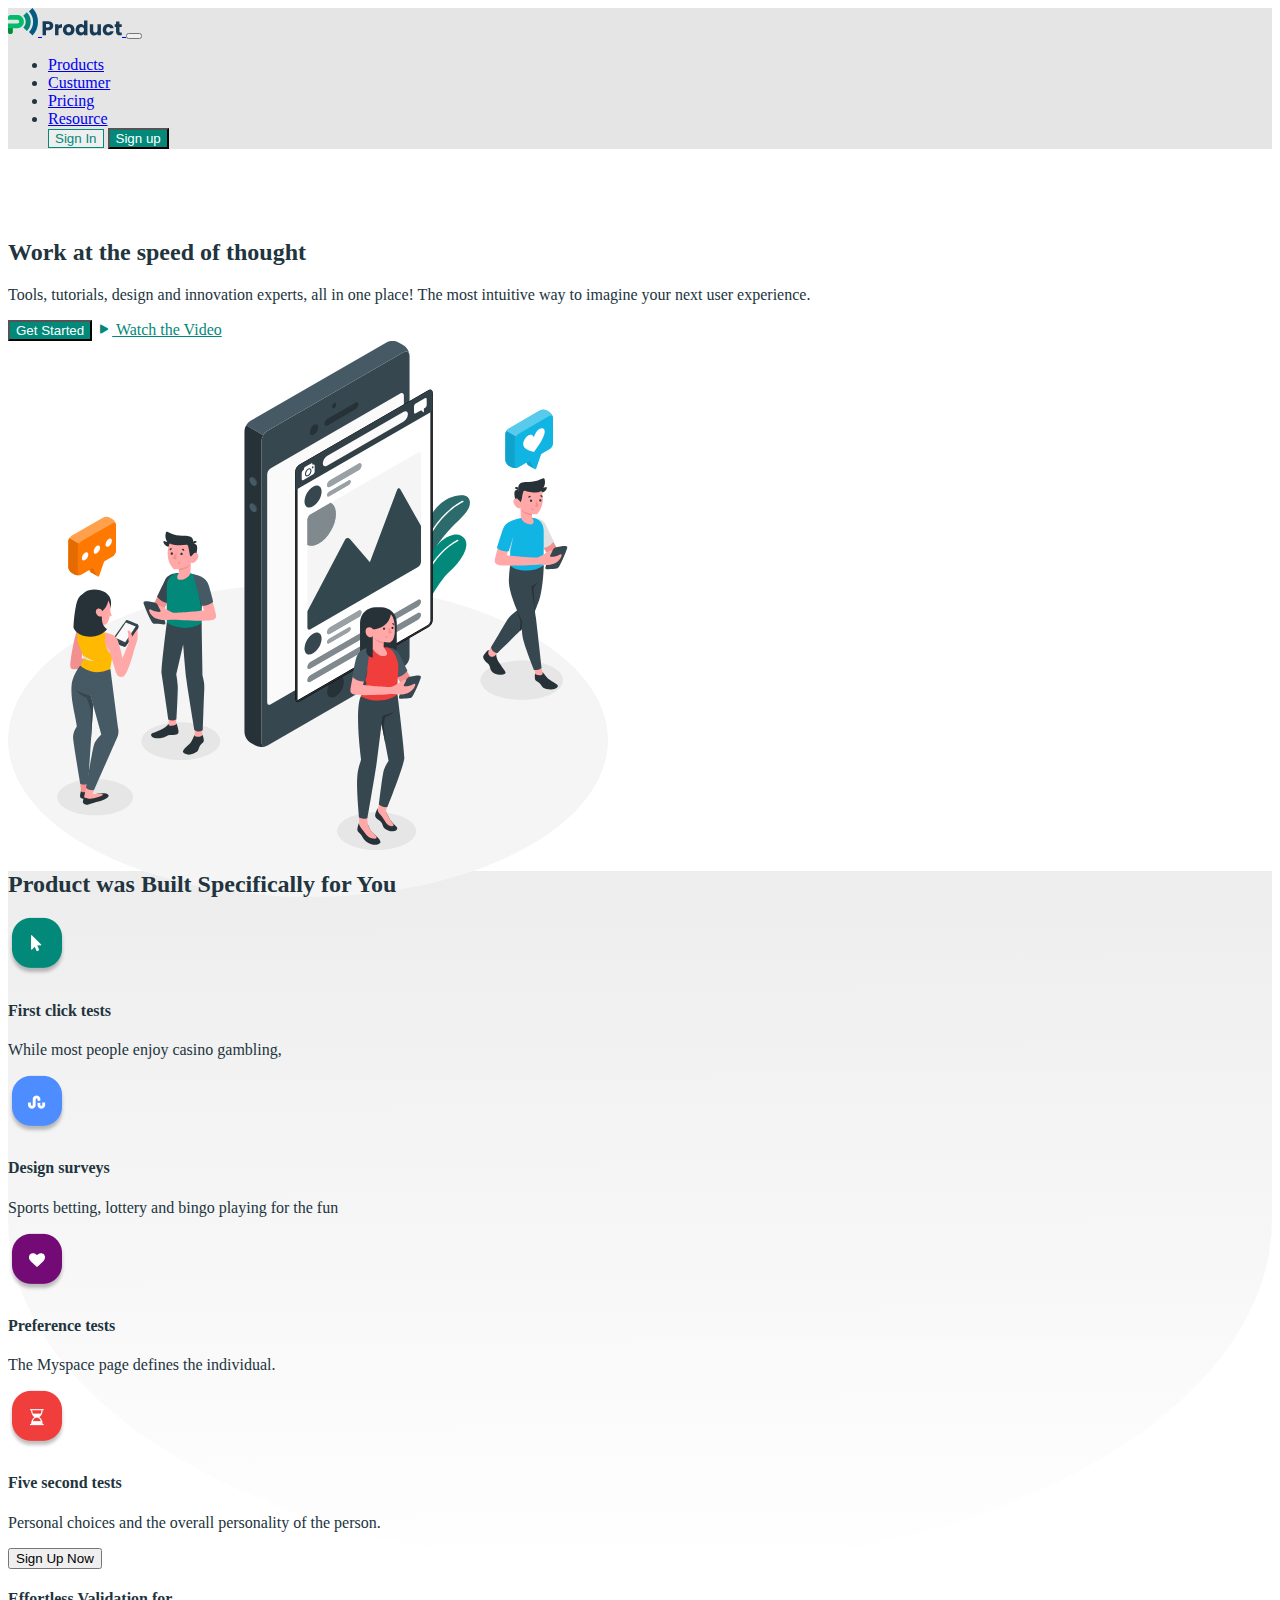
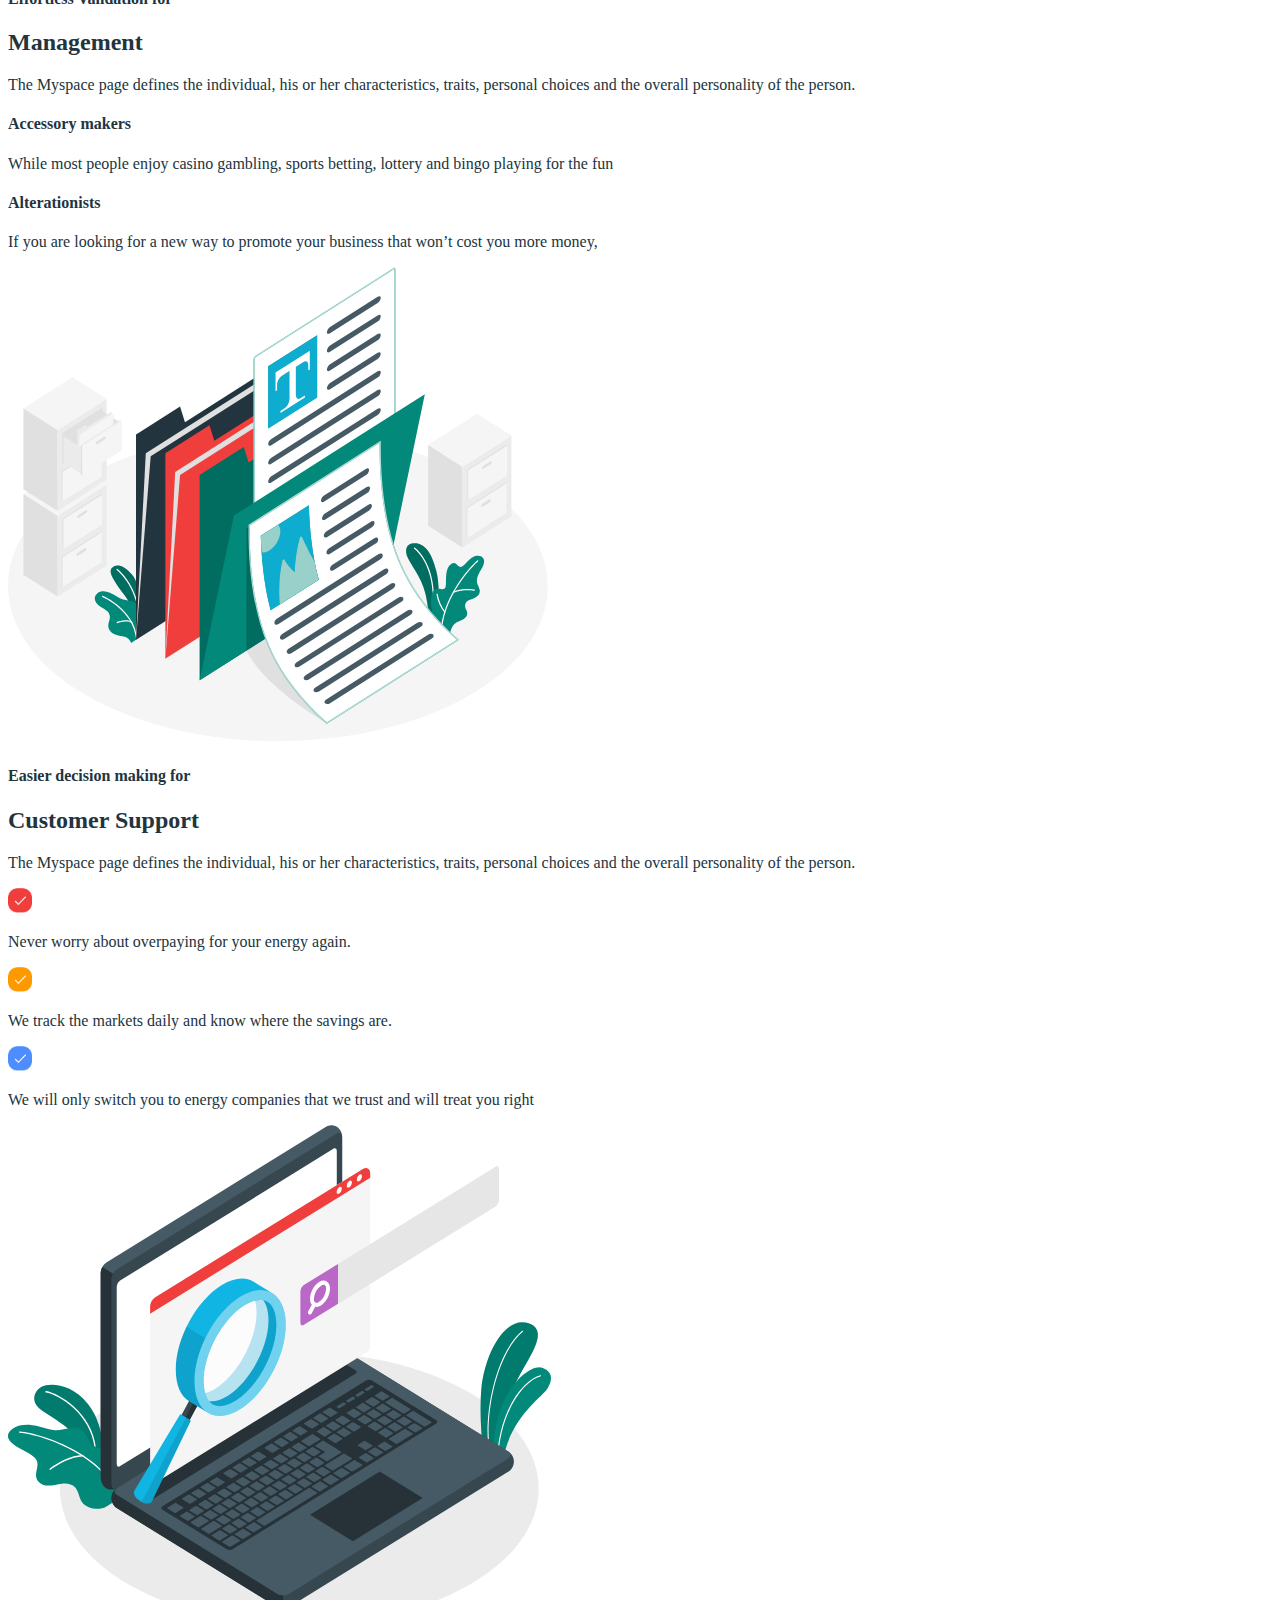
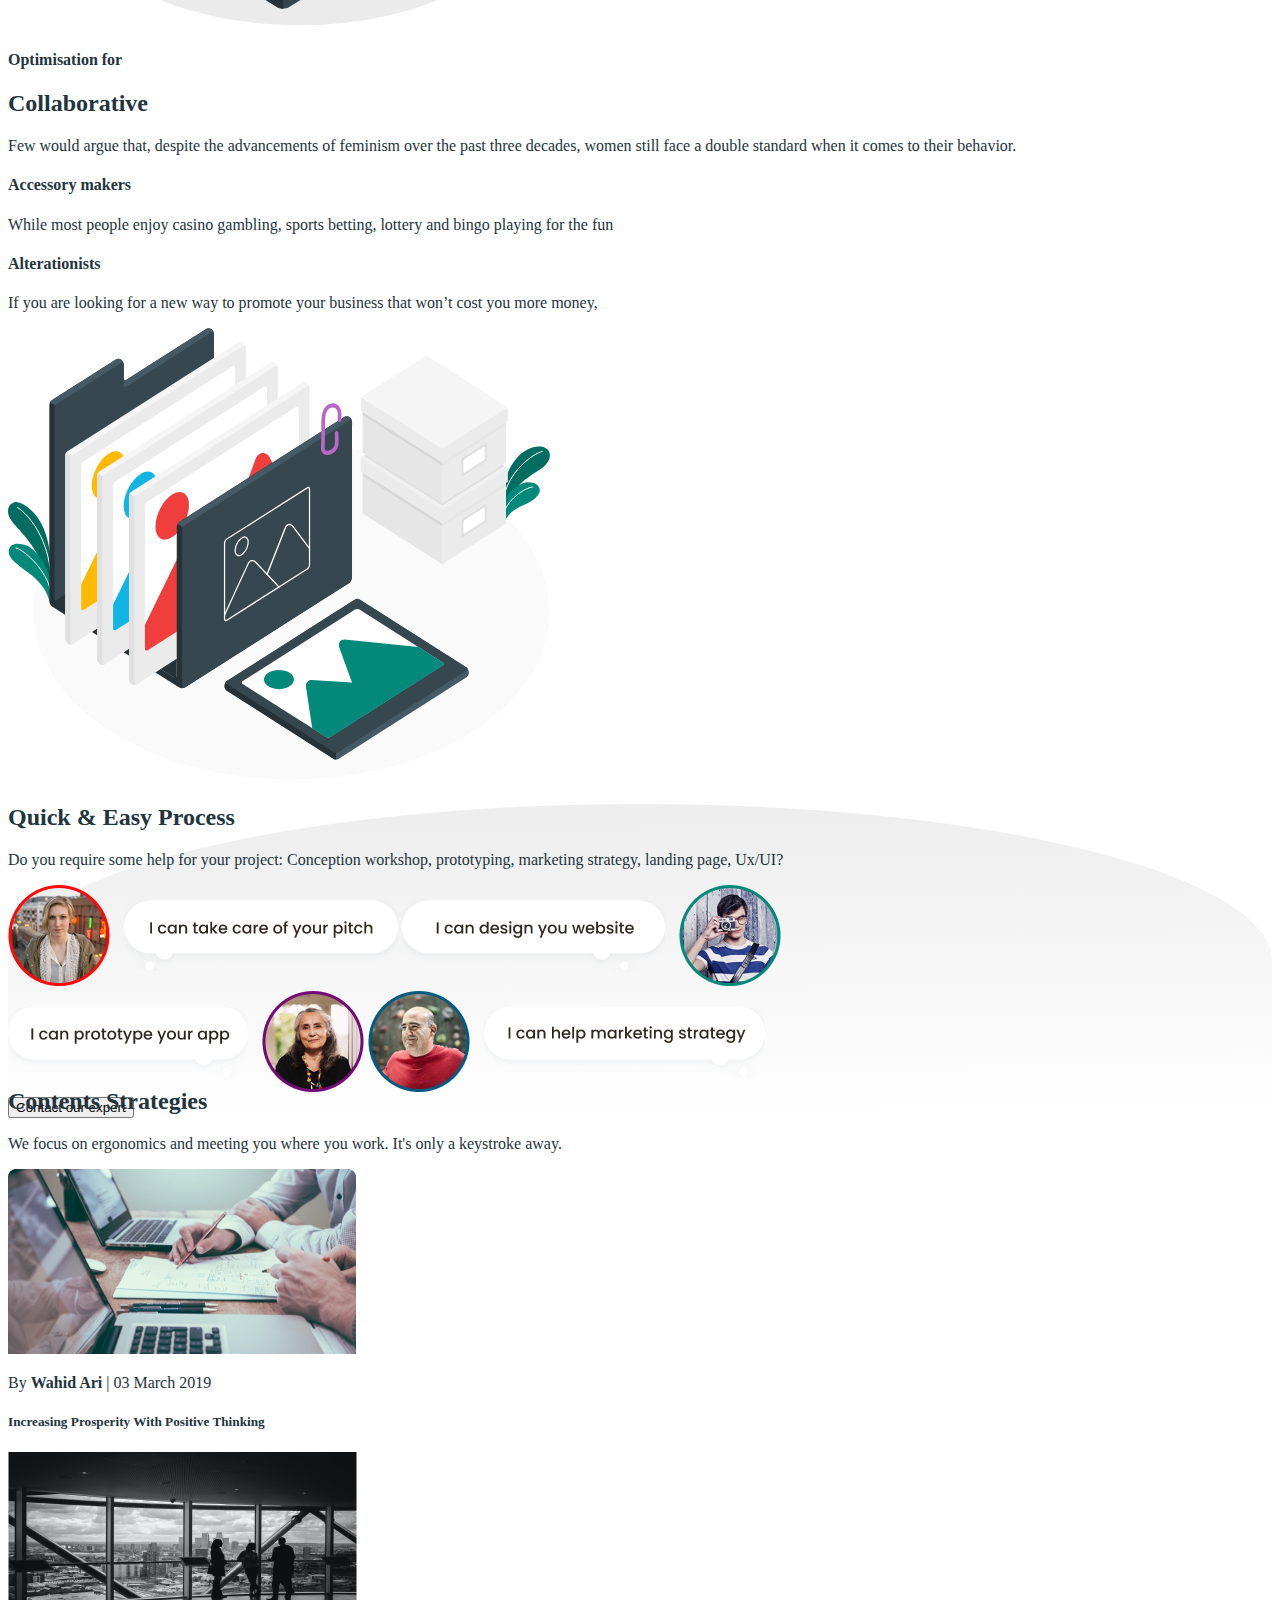
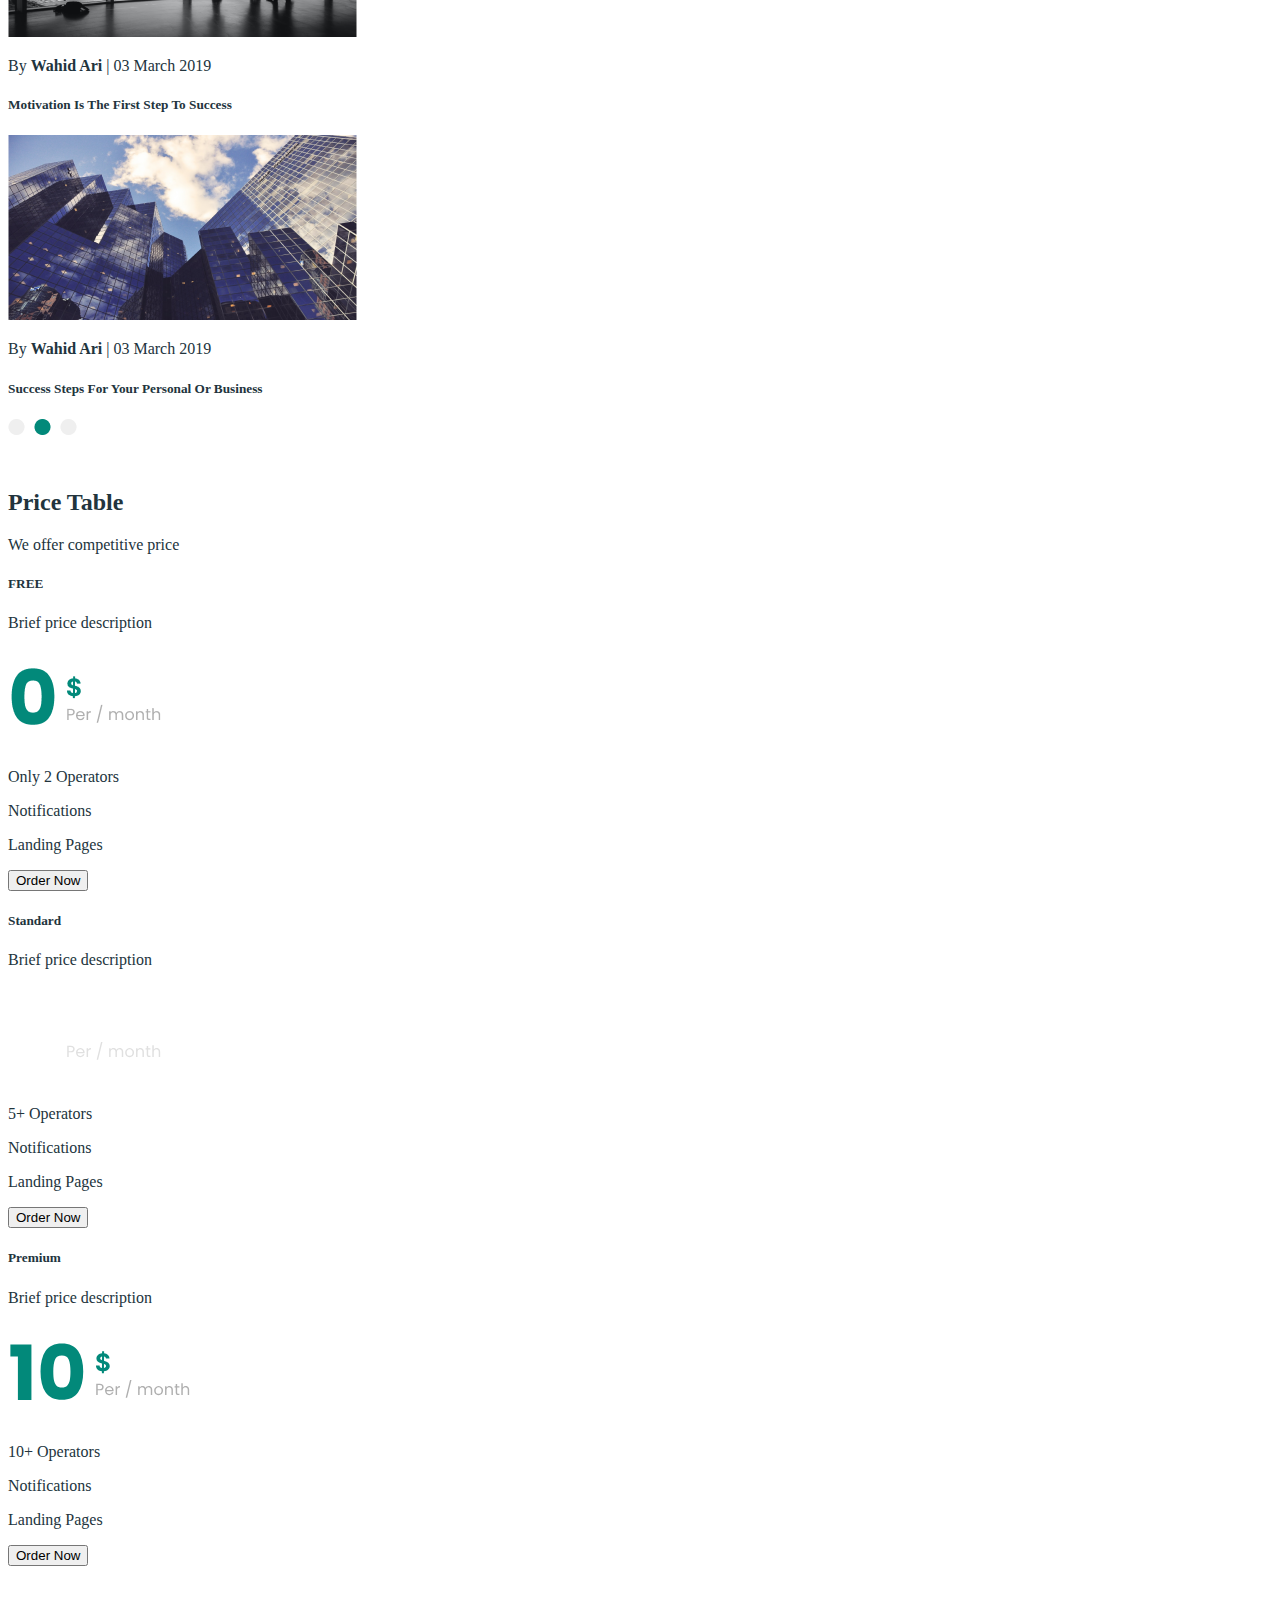
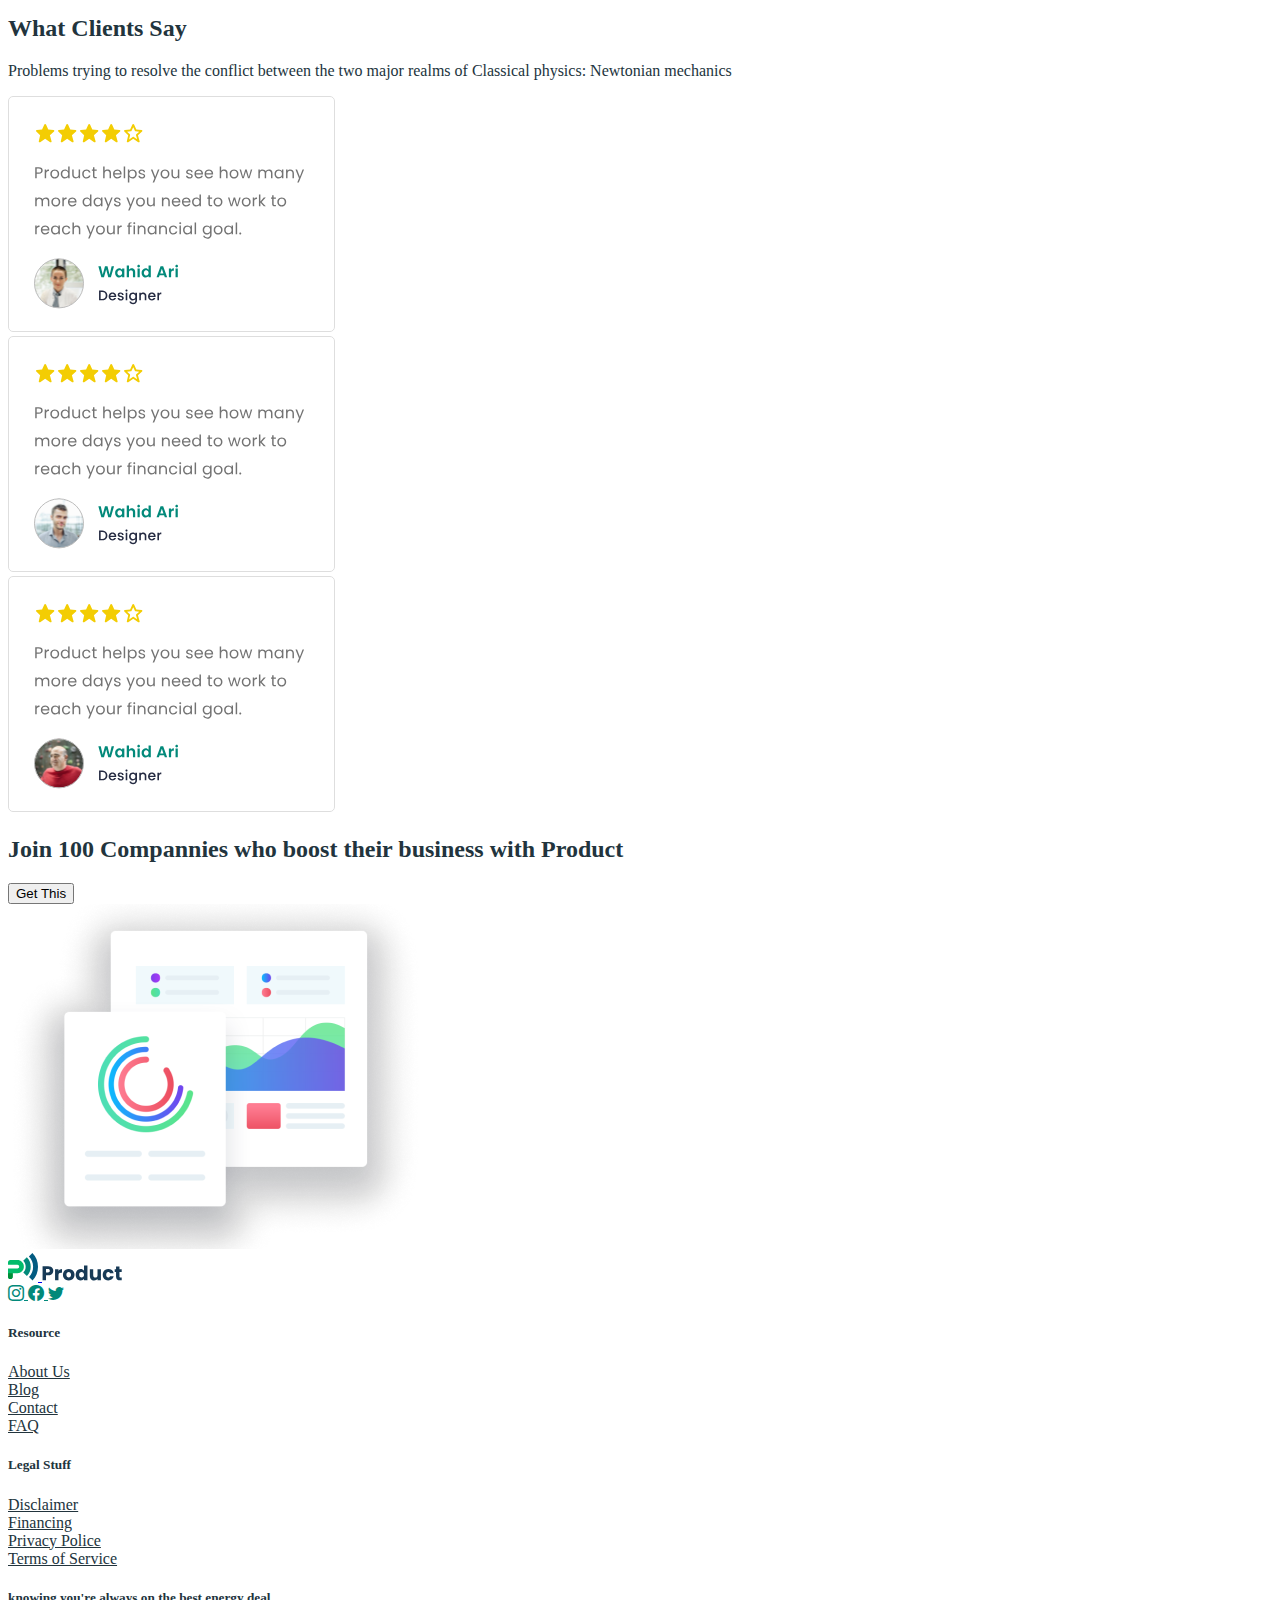
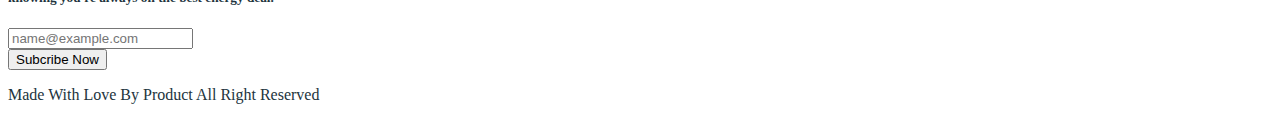
<file: index.html>
<!doctype html>
<html lang="en">
  <head>
    <!-- Required meta tags -->
    <meta charset="utf-8">
    <meta name="viewport" content="width=device-width, initial-scale=1">

    <!-- Bootstrap CSS -->
    <link href="https://cdn.jsdelivr.net/npm/bootstrap@5.1.3/dist/css/bootstrap.min.css" rel="stylesheet" integrity="sha384-1BmE4kWBq78iYhFldvKuhfTAU6auU8tT94WrHftjDbrCEXSU1oBoqyl2QvZ6jIW3" crossorigin="anonymous">
    <link rel="stylesheet" href="https://cdn.jsdelivr.net/npm/bootstrap-icons@1.7.2/font/bootstrap-icons.css">
    <link rel="stylesheet" href="./assets/css/style.css">

    <title>My Product</title>
  </head>
  <body>
    
    <nav class="navbar navbar-expand-lg navbar-light bg-light-grey fixed-top">
        <div class="container">
          <a class="navbar-brand" href="index.html">
              <img src="./assets/images/index/Group 190.svg" alt="" width="30px">
              <img src="./assets/images/index/Product.svg" alt="" width="80px">
          </a>
          <button class="navbar-toggler" type="button" data-bs-toggle="collapse" data-bs-target="#navbarSupportedContent" aria-controls="navbarSupportedContent" aria-expanded="false" aria-label="Toggle navigation">
            <span class="navbar-toggler-icon"></span>
          </button>
          <div class="collapse navbar-collapse" id="navbarSupportedContent">
            <ul class="navbar-nav ms-auto mb-2 mb-lg-0 align-items-center">
              <li class="nav-item">
                <a class="nav-link active" aria-current="page" href="index.html">Products</a>
              </li>
              <li class="nav-item">
                <a class="nav-link" aria-current="page" href="customer.html">Custumer</a>
              </li>
              <li class="nav-item">
                <a class="nav-link" aria-current="page" href="pricing.html">Pricing</a>
              </li>
              <li class="nav-item">
                <a class="nav-link" aria-current="page" href="resource.html">Resource</a>
              </li>
              
              <button class="btn bg-outline-primary-color me-2 mb-2" type="submit">Sign In</button>
              <button class="btn bg-primary-color me-2 mb-2" type="submit">Sign up</button>
            </form>
          </div>
        </div>
      </nav>

      <main>

        <!-- Heroes -->
        <div class="heroes ">
            <div class="container">
                <div class="mt-5 d-flex">
                    <div class="row justify-content-center align-items-center">
                        <div class="col-lg left align-items-center text-sm-center mb-3 mt-5">
                            <div class="">
                                <h2 class="fw-bold fs-1 mb-3">Work at the speed of thought</h2>
                                <p>Tools, tutorials, design and innovation experts, all in one place! The most intuitive way to imagine your next user experience.</p>
                            </div>
                            <button class="btn bg-primary-color" type="submit">Get Started</button>
                            <a href="#" class="text-primary-color"><i class="bi bi-play-fill"></i> Watch the Video  </a>
                        </div>

                        <div class="col-lg right align-items-center">
                            <img src="./assets/images/index/Heroes.svg" alt="heroes" class="img-fluid">
                        </div>
                    </div>
                </div>
            </div>
        </div>
        <!-- Akhir Heroes -->

        <!-- Features -->
        <div class="feature ">
            <div class="container my-5">
                <div class="py-5 my-3">
                    <div class="feature-head d-flex mx-auto text-center mb-4">
                        <h2 class="fw-bold px-5">Product  was Built Specifically for You</h2>
                    </div>
                    <div class="row pb-3 mb-5 text-center">
                        <div class="col-md-3">
                            <img src="./assets/images/index/first-icon.png" alt="">
                            <h4 class="fw-bolder">First click tests</h4>
                            <p>While most people enjoy casino gambling,</p>
                        </div>
                        <div class="col-md-3">
                            <img src="./assets/images/index/design-icon.png" alt="">
                            <h4 class="fw-bolder">Design surveys</h4>
                            <p>Sports betting, lottery and bingo playing for the fun</p>
                        </div>
                        <div class="col-md-3">
                            <img src="./assets/images/index/prefence-icon.png" alt="">
                            <h4 class="fw-bolder">Preference tests</h4>
                            <p>The Myspace page defines the individual.</p>
                        </div>
                        <div class="col-md-3">
                            <img src="./assets/images/index/five-icon.png" alt="">
                            <h4 class="fw-bolder">Five second tests</h4>
                            <p>Personal choices and the overall personality of the person. </p>
                        </div>
                    </div>
                    <div class="button  d-flex align-items-center my-4">
                        <button class="btn btn-success btn-lg m-auto mt-3" type="submit">Sign Up Now</button>
                    </div>
                </div>
            </div>
        </div>
        <!-- Akhir Features -->

        <!-- Management Section -->
        <div class="management">
            <div class="container">
                <div class="row pt-5 justify-content-center align-items-center">
                    <div class="col-lg left mt-5">
                        <h4 class="fs-5 fw-bold">Effortless Validation for</h4>
                        <h2 class="fw-bold fs-2">Management</h2>
                        <p class="fs-6">The Myspace page defines the individual, his or her characteristics, traits, personal choices and the overall personality of the person. </p>
                        <h4 class="fs-5 fw-bold">Accessory makers</h4>
                        <p class="fs-6">While most people enjoy casino gambling, sports betting, lottery and bingo playing for the fun</p>
                        <h4 class="fs-5 fw-bold">Alterationists</h4>
                        <p class="fs-6">If you are looking for a new way to promote your business that won’t cost you more money, </p>
                    </div>
                    <div class="col-lg right">
                        <img src="./assets/images/index/Document.svg" alt="managemnet-photo" class="img-fluid">
                    </div>
                </div>
            </div>
        </div>
        <!-- Akhir Management Section -->

        <!-- Customer Support -->
        <div class="Costumer-support">
            <div class="container">
                <div class="row pt-5 justify-content-center align-items-center">
                    <div class="col-lg order-2 left mt-5">
                        <h4 class="fs-5 fw-bold">Easier decision making for</h4>
                        <h2 class="fw-bold fs-2">Customer Support</h2>
                        <p class="fs-6">The Myspace page defines the individual, his or her characteristics, traits, personal choices and the overall personality of the person.  </p>
                        <div class="d-flex  ">
                            <img src="./assets/images/index/icon.png" alt="ceklis" height="25px">
                            <p class="ms-2">Never worry about overpaying for your energy again. </p>
                        </div>
                        <div class="d-flex">
                            <img src="./assets/images/index/Group 13.png" alt="ceklis" height="25px">
                            <p class="ms-2">We track the markets daily and know where the savings are.</p>
                        </div>
                        <div class="d-flex">
                            <img src="./assets/images/index/Group 13 Copy.png" alt="ceklis" height="25px">
                            <p class="ms-2">We will only switch you to energy companies that we trust and will treat you right</p>
                        </div>
                    </div>
                    <div class="col-lg order-1 right justify-content-center">
                        <img src="./assets/images/index/search-engine.svg" alt="search-engine" class="img-fluid">
                    </div>
                </div>
            </div>
        </div>
        <!-- Akhir Customer Support -->

        <!-- Collaborative -->
        <div class="customer-support">
            <div class="container">
                <div class="row pt-5 justify-content-center align-items-center">
                    <div class="col-lg left mt-5">
                        <h4 class="fs-5 fw-bold">Optimisation for</h4>
                        <h2 class="fw-bold fs-2">Collaborative</h2>
                        <p class="fs-6">Few would argue that, despite the advancements of feminism over the past three decades, women still face a double standard when it comes to their behavior. </p>
                        <h4 class="fs-5 fw-bold">Accessory makers</h4>
                        <p class="fs-6">While most people enjoy casino gambling, sports betting, lottery and bingo playing for the fun</p>
                        <h4 class="fs-5 fw-bold">Alterationists</h4>
                        <p class="fs-6">If you are looking for a new way to promote your business that won’t cost you more money, </p>
                    </div>
                    <div class="col-lg right align-items-center">
                        <img src="./assets/images/index/image-folder.svg" alt="" class="img-fluid">
                    </div>
                </div>
            </div>
        </div>
        <!-- Akhir Collaborative -->

        <!-- Quick & Easy Process -->
        <div class="quick-section py-5 ">
            <div class="container">
                <div class="quick-head mx-auto text-center mb-4">
                    <h2 class="fw-bold mb-3"> Quick & Easy Process</h2>
                    <p class="w-50 paragraph m-auto">Do you require some help for your project: Conception workshop,
                        prototyping, marketing strategy, landing page, Ux/UI?</p>
                </div>

                <div class="row">
                    <div class="col left pt-5 justify-content-center align-items-center text-center">
                        <img src="./assets/images/index/5.png" alt="" class="mb-3">
                        <img src="./assets/images/index/1.png" alt="">
                    </div>
                    <div class="col right pt-5 justify-content-center align-items-center text-center">
                        <img src="./assets/images/index/4.png" alt="" class="mb-3">
                        <img src="./assets/images/index/3.png" alt="">
                    </div>
                </div>
                <div class="button  d-flex align-items-center my-4">
                    <button class="btn btn-success btn-lg m-auto mt-3" type="submit">Contact our expert</button>
                </div>
            </div>
        </div>
        <!-- Akhir Quick & Easy Process -->

        <!-- Contents Strategies -->
        <div class="content-strategies ">
            <div class="container my-5">
                <div class="header-content-strategies">
                    <h2>Contents Strategies</h2>
                    <p>We focus on ergonomics and meeting you where you work. It's only a keystroke away. </p>
                </div>
                
                <div class="header-content-cards">
                    <div class="row align-items-center">
                        <div class="col-lg-4 mb-2">
                            <div class="card" style="width: 23rem;">
                                <img src="./assets/images/index/image bg.png" class="card-img-top" alt="...">
                                <div class="card-body">
                                    <p class="card-text fs-6 fw-bolder">By <strong>Wahid Ari</strong> |  03 March 2019</p>
                                    <h5 class="card-title">Increasing Prosperity With Positive Thinking</h5>
                                </div>
                            </div>
                        </div>
                        <div class="col-lg-4">
                            <div class="card" style="width: 23rem;">
                                <img src="./assets/images/index/Bitmap.png" class="card-img-top" alt="...">
                                <div class="card-body">
                                    <p class="card-text fs-6">By <strong>Wahid Ari</strong> |  03 March 2019</p>
                                    <h5 class="card-title text-success fw-bolder">Motivation Is The First Step To Success</h5>
                                </div>
                            </div>
                        </div>
                        <div class="col-lg-4">
                            <div class="card" style="width: 23rem;">
                                <img src="./assets/images/index/Bitmap (1).png" class="card-img-top" alt="...">
                                <div class="card-body">
                                    <p class="card-text fs-6 fw-bolder">By <strong>Wahid Ari</strong> |  03 March 2019</p>
                                    <h5 class="card-title">Success Steps For Your Personal Or Business</h5>
                                </div>
                            </div>
                        </div>
                    </div>
                    <div class="d-flex align-items-center my-4">
                        <img src="./assets/images/index/carosolt.png" alt="" class="m-auto">
                    </div>
                </div>
            </div>
        </div>
        <!-- Akhir Contents Strategies -->

        <!-- Price -->
        <div class="price ">
            <div class="container my-5">
                <div class="header-price text-center mb-5">
                    <h2 class="fw-bold">Price Table</h2>
                    <p>We offer competitive price</p>
                </div>

                <div class="row mx-auto text-center">
                    <div class="col-lg-4 mb-3 ">
                        <div class="card rounded shadow" style="width: 18rem;">
                            <div class="card-body text-center">
                                <h5 class="card-title fw-bold">FREE</h5>
                                <p class="card-text">Brief price description</p>
                                <img src="./assets/images/index/Group 201.png" alt="">
                                <p class="card-text">Only 2 Operators</p>
                                <p class="card-text">Notifications</p>
                                <p class="card-text">Landing Pages</p>
                                <div class="button  d-flex align-items-center my-4">
                                <button class="btn btn-success btn-lg m-auto mt-3" type="submit">Order Now</button>
                                </div>
                            </div>
                          </div>
                    </div>
                    <div class="col-lg-4 mb-3">
                        <div class="card rounded shadow bg-success text-white" style="width: 18rem;">
                            <div class="card-body text-center">
                              <h5 class="card-title fw-bold">Standard</h5>
                              <p class="card-text">Brief price description</p>
                              <img src="./assets/images/index/Group 202.svg" alt="">
                              <p class="card-text">5+ Operators</p>
                              <p class="card-text">Notifications</p>
                              <p class="card-text">Landing Pages</p>
                              <div class="button  d-flex align-items-center my-4">
                                <button class="btn btn-light text-success btn-lg m-auto mt-3" type="submit">Order Now</button>
                            </div>
                            </div>
                          </div>
                    </div>
                    <div class="col-lg-4 mb-3">
                        <div class="card rounded shadow" style="width: 18rem;">
                            <div class="card-body text-center">
                                <h5 class="card-title fw-bold">Premium</h5>
                                <p class="card-text">Brief price description</p>
                                <img src="./assets/images/index/Group 203.svg" alt="">
                                <p class="card-text">10+ Operators</p>
                                <p class="card-text">Notifications</p>
                                <p class="card-text">Landing Pages</p>
                                <div class="button  d-flex align-items-center my-4">
                                    <button class="btn btn-success btn-lg m-auto mt-3" type="submit">Order Now</button>
                                </div>
                            </div>
                          </div>
                    </div>
                </div>
            </div>
        </div>
        <!-- Akhir Price -->

        <!-- Testimoni -->
        <div class="testimoni ">
            <div class="container">
                <div class="header-testimoni text-center mb-5">
                    <h2 class="fw-bold">What Clients Say</h2>
                    <p class="w-50 paragraph m-auto">Problems trying to resolve the conflict between the two major realms of Classical physics: Newtonian mechanics </p>
                </div>

                <div class="row text-center">
                    <div class="col-lg-4 mb-2">
                        <img src="./assets/images/index/card-item.svg" alt="">
                    </div>
                    <div class="col-lg-4 mb-2">
                        <img src="./assets/images/index/card-item (1).svg" alt="">
                    </div>
                    <div class="col-lg-4 mb-2">
                        <img src="./assets/images/index/card-item (2).svg" alt="">
                    </div>
                </div>
            </div>
        </div>
        <!-- Akhir Testimoni -->

        
    </main>

    <footer>
        <!-- Screen -->
        <div class="screen">
            <div class="container d-flex justify-content-center">
                <div class="card my-5 bg-success text-white rounded" style="max-width: 800px;">
                    <div class="row g-0">
                      <div class="col-md-7">
                        <div class="card-body p-4">
                          <h2 class="card-title mb-5">Join 100 Compannies who boost their business with Product</h2>
                          <button class="btn btn-light text-success fw-bolder">Get This</button>
                        </div>
                      </div>
                      <div class="col-md-5">
                        <img src="./assets/images/index/screen.png" class="img-fluid rounded-start" alt="...">
                      </div>
                    </div>
                  </div>
            </div>
        </div>
        <!-- Akhir Screen -->

        <div class="container text-center">
            <div class="row py-5 justify-content-center">
                <div class="col-lg-3 mb-5">
                    <a class="navbar-brand" href="index.html">
                        <img src="./assets/images/index/Group 190.svg" alt="" width="30px">
                        <img src="./assets/images/index/Product.svg" alt="" width="80px">
                    </a>
                    <div class="icons mt-3">
                        <a href="" class="text-decoration-none me-3 text-primary-color">
                            <i class="bi bi-instagram"></i>
                        </a>
                        <a href="" class="text-decoration-none me-3 text-primary-color">
                            <i class="bi bi-facebook"></i>
                        </a>
                        <a href="" class="text-decoration-none me-3 text-primary-color">
                            <i class="bi bi-twitter"></i>
                        </a>

                    </div>
                </div>
                <div class="col-lg-3 mb-5 ">
                    <h5>Resource</h5>
                    <div class="resource mt-3">
                        <div class="resource-item mt-2">
                            <a href="" class="text-decoration-none text-blue">About Us</a>
                        </div>
                        <div class="resource-item mt-2">
                            <a href="" class="text-decoration-none text-blue">Blog</a>
                        </div>
                        <div class="resource-item mt-2">
                            <a href="" class="text-decoration-none text-blue">Contact</a>
                        </div>
                        <div class="resource-item mt-2">
                            <a href="" class="text-decoration-none text-blue">FAQ</a>
                        </div>
                    </div>
                </div>
                <div class="col-lg-3 mb-5">
                    <h5>Legal Stuff</h5>
                    <div class="legal mt-3">
                        <div class="legal-item mt-2">
                            <a href="" class="text-decoration-none text-blue">Disclaimer</a>
                        </div>
                        <div class="legal-item mt-2">
                            <a href="" class="text-decoration-none text-blue">Financing</a>
                        </div>
                        <div class="legal-item mt-2">
                            <a href="" class="text-decoration-none text-blue">Privacy Police</a>
                        </div>
                        <div class="legal-item mt-2">
                            <a href="" class="text-decoration-none text-blue">Terms of Service</a>
                        </div>
                    </div>
                </div>
                <div class="col-lg-3 mb-5">
                    <h5>knowing you're always on the best energy deal.</h5>
                    <div class="my-3">
                        <input type="email" class="form-control" id="exampleFormControlInput1" placeholder="name@example.com">
                    </div>
                    <button class="btn btn-success btn-sm" type="submit">Subcribe Now</button>
                </div>
            </div>
            <p class="fs-6">Made With Love By Product All Right Reserved </p>
        </div>
    </footer>




    <!-- Optional JavaScript; choose one of the two! -->

    <!-- Option 1: Bootstrap Bundle with Popper -->
    <script src="https://cdn.jsdelivr.net/npm/bootstrap@5.1.3/dist/js/bootstrap.bundle.min.js" integrity="sha384-ka7Sk0Gln4gmtz2MlQnikT1wXgYsOg+OMhuP+IlRH9sENBO0LRn5q+8nbTov4+1p" crossorigin="anonymous"></script>

    <!-- Option 2: Separate Popper and Bootstrap JS -->
    <!--
    <script src="https://cdn.jsdelivr.net/npm/@popperjs/core@2.10.2/dist/umd/popper.min.js" integrity="sha384-7+zCNj/IqJ95wo16oMtfsKbZ9ccEh31eOz1HGyDuCQ6wgnyJNSYdrPa03rtR1zdB" crossorigin="anonymous"></script>
    <script src="https://cdn.jsdelivr.net/npm/bootstrap@5.1.3/dist/js/bootstrap.min.js" integrity="sha384-QJHtvGhmr9XOIpI6YVutG+2QOK9T+ZnN4kzFN1RtK3zEFEIsxhlmWl5/YESvpZ13" crossorigin="anonymous"></script>
    -->
  </body>
</html>
</file>
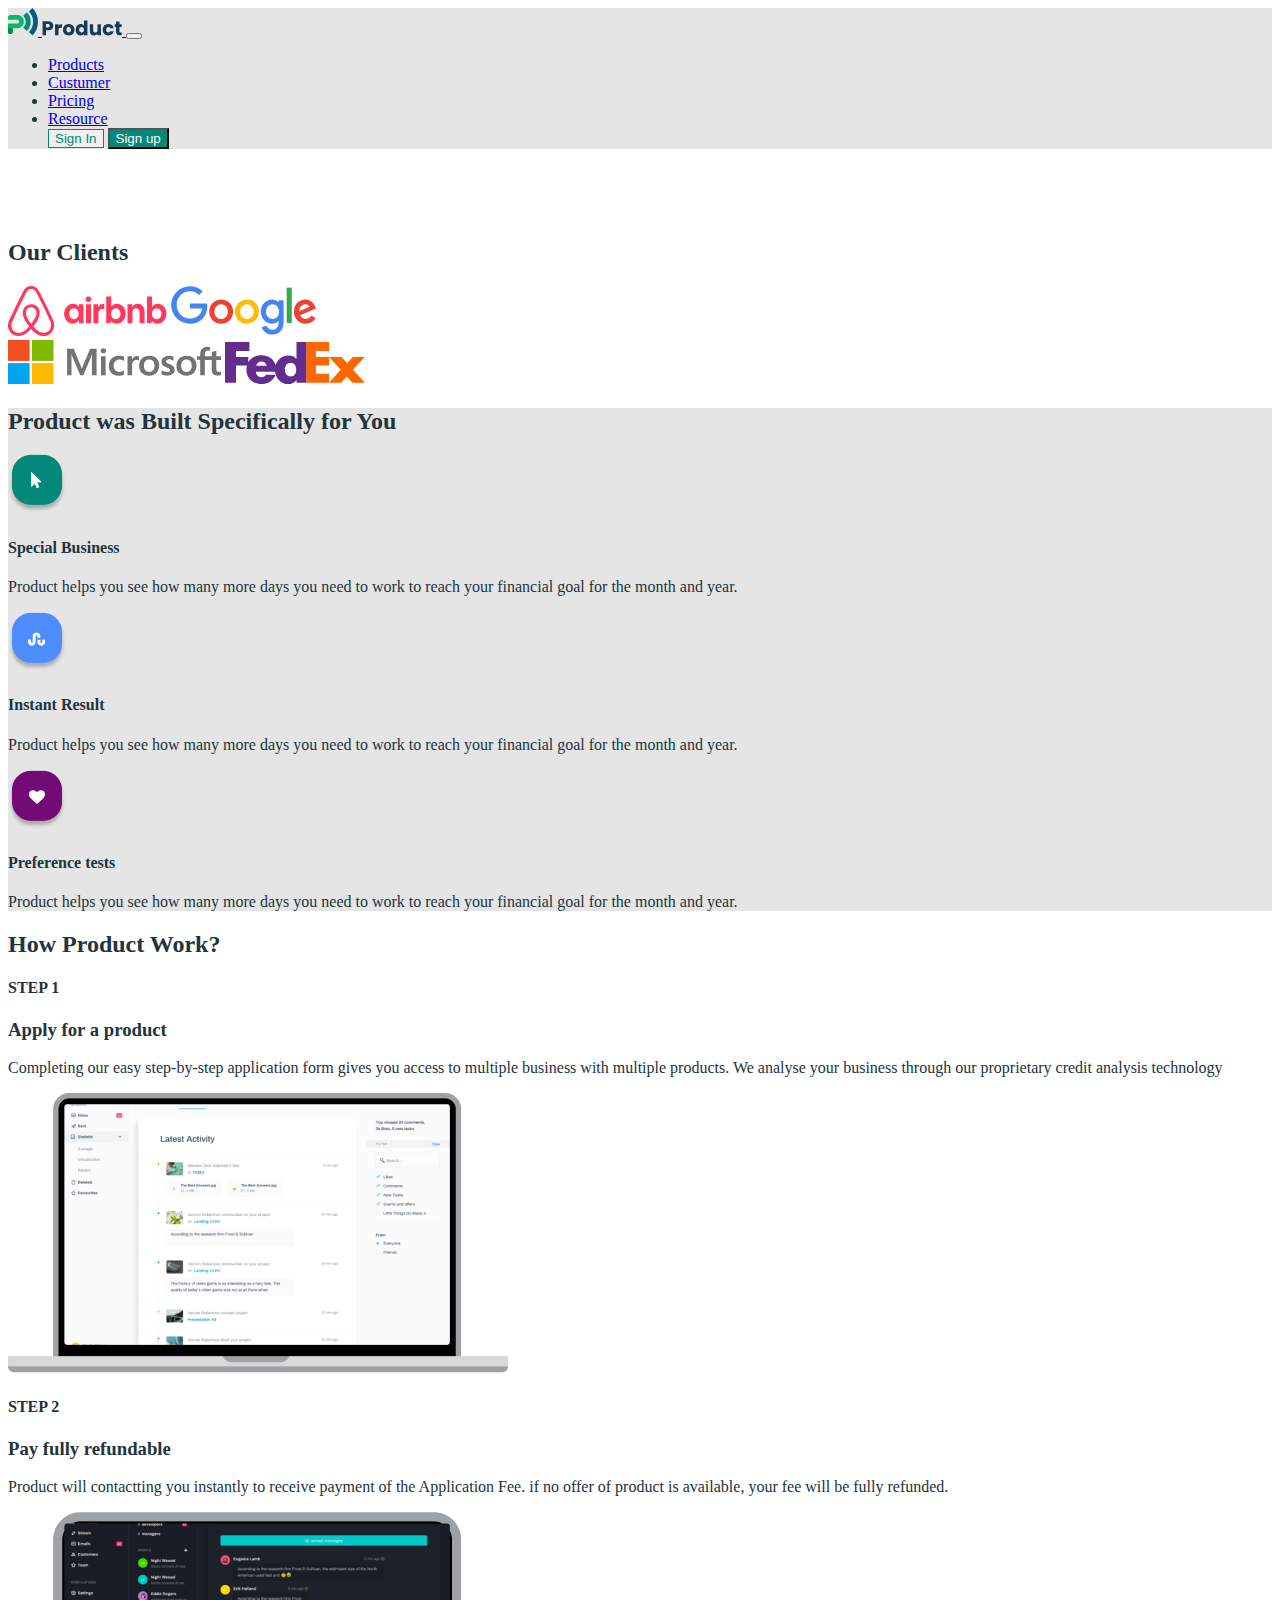
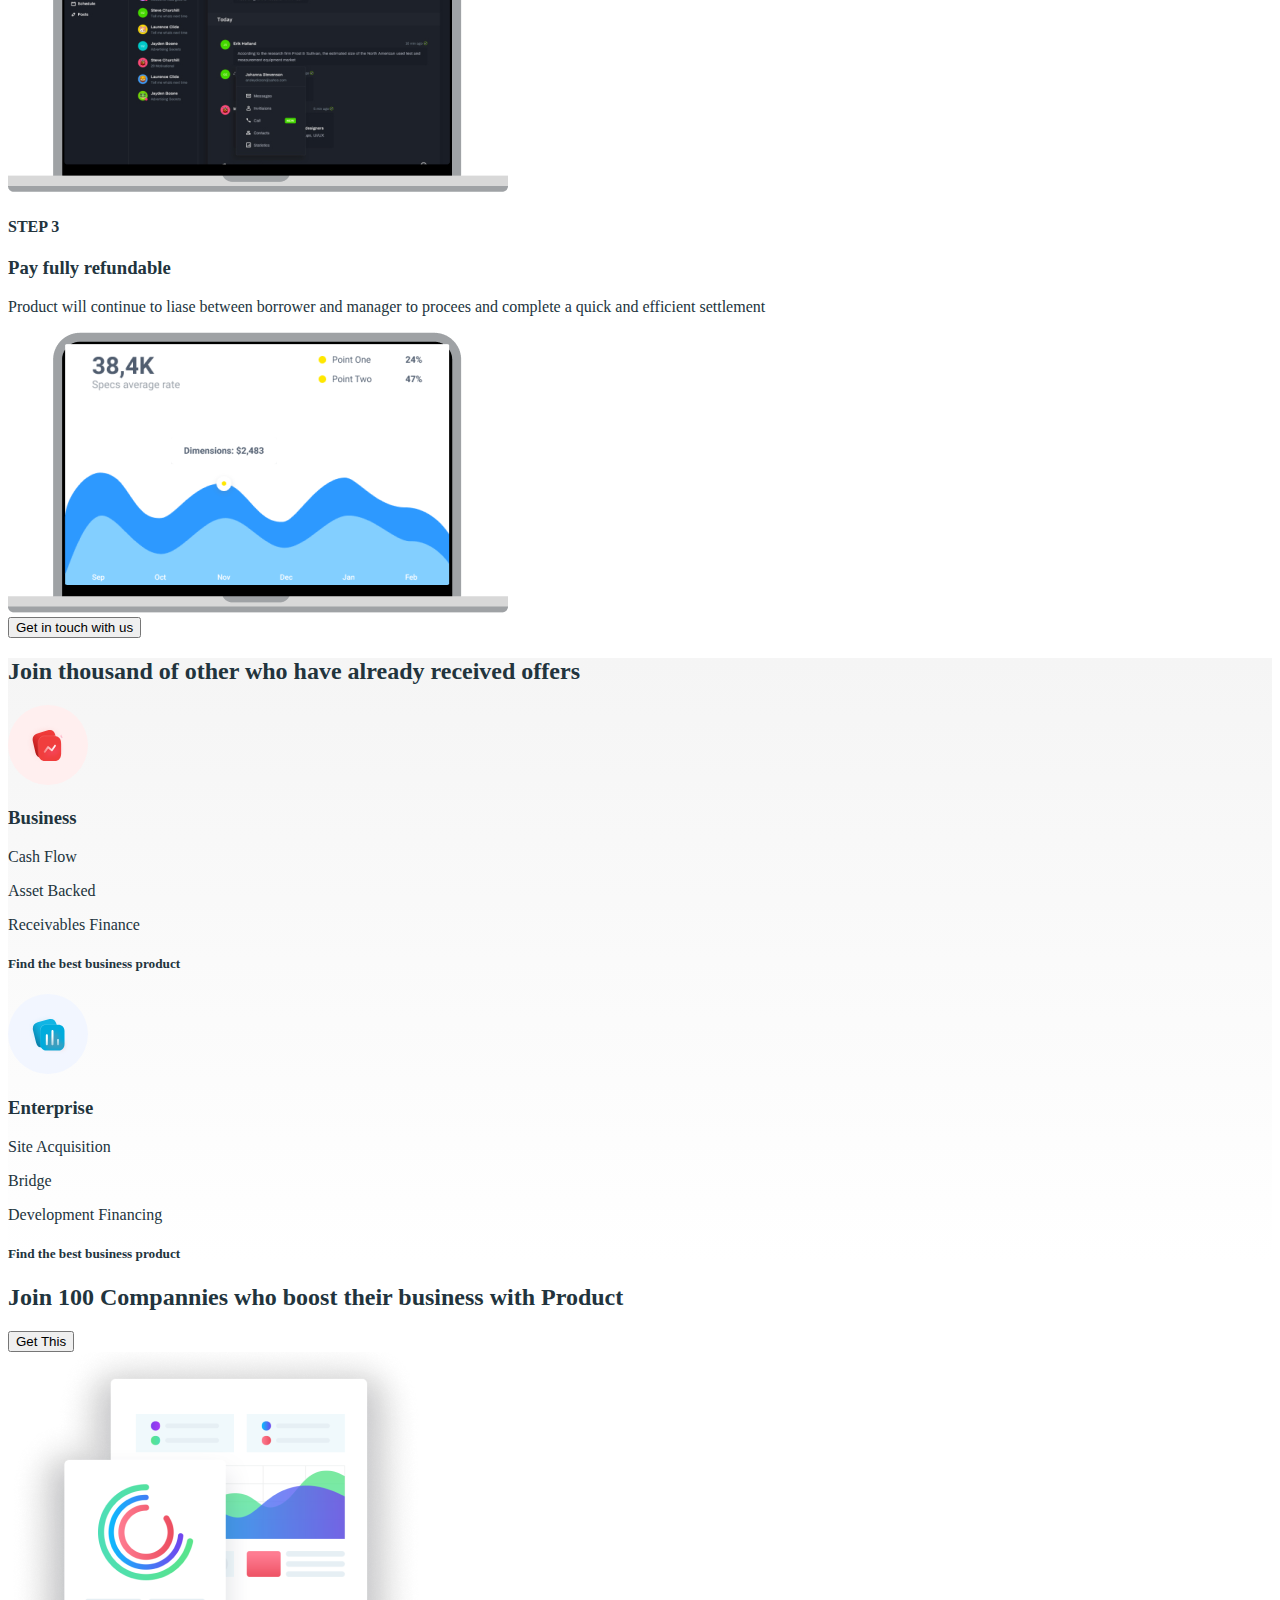
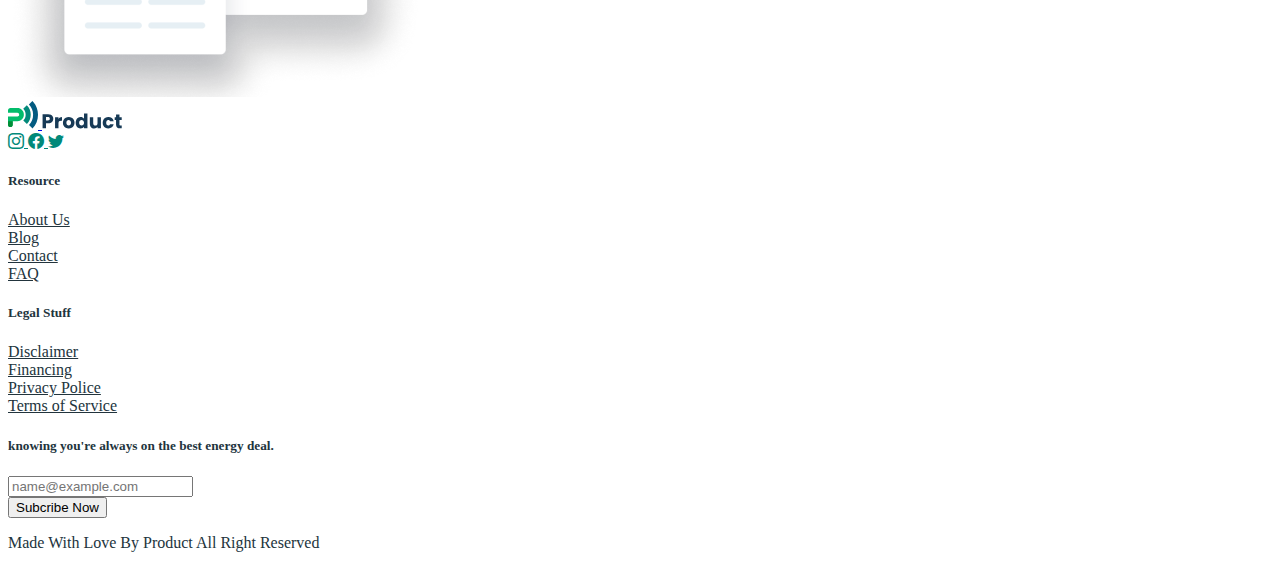
<file: customer.html>
<!doctype html>
<html lang="en">
  <head>
    <!-- Required meta tags -->
    <meta charset="utf-8">
    <meta name="viewport" content="width=device-width, initial-scale=1">

    <!-- Bootstrap CSS -->
    <link href="https://cdn.jsdelivr.net/npm/bootstrap@5.1.3/dist/css/bootstrap.min.css" rel="stylesheet" integrity="sha384-1BmE4kWBq78iYhFldvKuhfTAU6auU8tT94WrHftjDbrCEXSU1oBoqyl2QvZ6jIW3" crossorigin="anonymous">
    <link rel="stylesheet" href="https://cdn.jsdelivr.net/npm/bootstrap-icons@1.7.2/font/bootstrap-icons.css">
    <link rel="stylesheet" href="./assets/css/style.css">

    <title>Costumer Page</title>
  </head>
  <body>
    
    <nav class="navbar navbar-expand-lg navbar-light bg-light-grey fixed-top">
        <div class="container">
          <a class="navbar-brand" href="index.html">
              <img src="./assets/images/index/Group 190.svg" alt="" width="30px">
              <img src="./assets/images/index/Product.svg" alt="" width="80px">
          </a>
          <button class="navbar-toggler" type="button" data-bs-toggle="collapse" data-bs-target="#navbarSupportedContent" aria-controls="navbarSupportedContent" aria-expanded="false" aria-label="Toggle navigation">
            <span class="navbar-toggler-icon"></span>
          </button>
          <div class="collapse navbar-collapse" id="navbarSupportedContent">
            <ul class="navbar-nav ms-auto mb-2 mb-lg-0 align-items-center">
              <li class="nav-item">
                <a class="nav-link" aria-current="page" href="index.html">Products</a>
              </li>
              <li class="nav-item">
                <a class="nav-link active" aria-current="page" href="#">Custumer</a>
              </li>
              <li class="nav-item">
                <a class="nav-link" aria-current="page" href="pricing.html">Pricing</a>
              </li>
              <li class="nav-item">
                <a class="nav-link" aria-current="page" href="resource.html">Resource</a>
              </li>
              
              <button class="btn bg-outline-primary-color me-2 mb-2" type="submit">Sign In</button>
              <button class="btn bg-primary-color me-2 mb-2" type="submit">Sign up</button>
            </form>
          </div>
        </div>
      </nav>


      <main>
          <!-- Clients -->
          <div class="clients">
              <div class="container text-center my-5">
                  <h2 class="fw-bold">Our Clients</h2>

                  <div class="row text-center">
                      <div class="col-lg mt-5">
                          <img src="./assets/images/customer/Vector.svg" alt="" class="me-5">
                          <img src="./assets/images/customer/Google Logo.svg" alt="">
                      </div>
                      <div class="col-lg mt-5">
                          <img src="./assets/images/customer/Microsoft Logo.svg" alt="" class="me-5">
                          <img src="./assets/images/customer/FedEx Logo.svg" alt="">
                      </div>
                  </div>
              </div>
          </div>
          <!-- Akhir Clients -->

          <!-- Choose Products -->
          <div class="choose-product bg-light-grey">
              <div class="container my-5">
                <div class="py-5 my-3">
                    <div class="feature-head mx-auto text-center my-4">
                        <h2 class="fw-bold px-5">Product  was Built Specifically for You</h2>
                    </div>
                    <div class="row pb-3 my-5 text-center">
                        <div class="col-md-4 ">
                            <img src="./assets/images/index/first-icon.png" alt="">
                            <h4 class="fw-bolder">Special Business</h4>
                            <p class="p-2">Product helps you see how many more days you need to work to reach your financial goal for the month and year.</p>
                        </div>
                        <div class="col-md-4">
                            <img src="./assets/images/index/design-icon.png" alt="">
                            <h4 class="fw-bolder">Instant Result</h4>
                            <p class="p-2">Product helps you see how many more days you need to work to reach your financial goal for the month and year.</p>
                        </div>
                        <div class="col-md-4 ">
                            <img src="./assets/images/index/prefence-icon.png" alt="">
                            <h4 class="fw-bolder">Preference tests</h4>
                            <p class="p-2">Product helps you see how many more days you need to work to reach your financial goal for the month and year.</p>
                        </div>
                    </div>
                </div>
              </div>
          </div>
          <!-- Akhir Choose Products -->

          <!-- Prduct Work -->
          <div class="product-work">
              <div class="container my-5">
                  <div class="header product-work text-center">
                      <h2 class="fw-bold my-5">How Product Work?</h2>
                  </div>
                  <div class="step-1 my-5">
                      <div class="row justify-content-center align-items-center">
                          <div class="col-lg order-2 left mt-5">
                            <h4 class="fs-5 mb-4">STEP 1</h4>
                            <h3 class="fw-bold fs-2 mb-4">Apply for a product</h3>
                            <p class="fs-6">Completing our easy step-by-step application form gives you access to multiple business with multiple products. We analyse your business through our proprietary credit analysis technology </p>
                          </div>
                          <div class="col-lg order-1">
                              <img src="./assets/images/customer/mac1.png" alt="" class="img-fluid">
                          </div>
                      </div>
                  </div>
                  <div class="step-2 my-5">
                    <div class="row justify-content-center align-items-center">
                        <div class="col-lg left mt-5">
                          <h4 class="fs-5 mb-4">STEP 2</h4>
                          <h3 class="fw-bold fs-2 mb-4">Pay fully refundable</h3>
                          <p class="fs-6">Product will contactting you instantly to receive payment of the Application Fee. if no offer of product is available, your fee will be fully refunded.</p>
                        </div>
                        <div class="col-lg">
                            <img src="./assets/images/customer/mac2.png" alt="" class="img-fluid">
                        </div>
                    </div>
                </div>

                <div class="step-3 my-5">
                    <div class="row justify-content-center align-items-center">
                        <div class="col-lg order-2 left mt-5">
                            <h4 class="fs-5 mb-4">STEP 3</h4>
                            <h3 class="fw-bold fs-2 mb-4">Pay fully refundable</h3>
                            <p class="fs-6">Product will continue to liase between borrower and manager to procees and complete a quick and efficient settlement</p>
                        </div>
                        <div class="col-lg order-1">
                            <img src="./assets/images/customer/mac3.png" alt="" class="img-fluid">
                        </div>
                    </div>
                </div>

                <div class="button  d-flex align-items-center my-4">
                    <button class="btn btn-success btn-lg m-auto mt-3" type="submit">Get in touch with us</button>
                </div>
              </div>
          </div>
          <!-- Akhir Prduct Work -->

          <!-- Join -->
          <div class="join my-5">
              <div class="container py-5">
                  <div class="header-join my-5 text-center">
                      <h2 class="fw-bold px-5 w-75 mx-auto">Join thousand of other who have
                        already received offers</h2>
                  </div>

                  <div class="row text-center">
                      <div class="col-md my-5">
                          <img src="./assets/images/customer/Image Placeholder.svg" alt="" width="80px" class="img-fluid mb-5">
                          <h3>Business</h3>
                          <p>Cash Flow</p>
                          <p> Asset Backed </p>
                          <p> Receivables Finance</p>
                          <h5>Find the best business product</h5>
                      </div>
                      <div class="col-md">
                        <img src="./assets/images/customer/Image Placeholder (1).svg" alt="" width="80px" class="img-fluid mb-5">
                          <h3>Enterprise</h3>
                          <p>Site Acquisition</p>
                          <p> Bridge </p>
                          <p> Development Financing
                          <h5>Find the best business product</h5>
                      </div>
                  </div>
              </div>
          </div>
          <!-- Akhir Join -->
      </main>

      <footer>
          <!-- Screen -->
        <div class="screen">
            <div class="container d-flex justify-content-center">
                <div class="card my-5 bg-success text-white rounded" style="max-width: 800px;">
                    <div class="row g-0">
                      <div class="col-md-7">
                        <div class="card-body p-4">
                          <h2 class="card-title mb-5">Join 100 Compannies who boost their business with Product</h2>
                          <button class="btn btn-light text-success fw-bolder">Get This</button>
                        </div>
                      </div>
                      <div class="col-md-5">
                        <img src="./assets/images/index/screen.png" class="img-fluid rounded-start" alt="...">
                      </div>
                    </div>
                  </div>
            </div>
        </div>
        <!-- Akhir Screen -->

        <div class="container text-center">
            <div class="row py-5 justify-content-center">
                <div class="col-lg-3 mb-5">
                    <a class="navbar-brand" href="index.html">
                        <img src="./assets/images/index/Group 190.svg" alt="" width="30px">
                        <img src="./assets/images/index/Product.svg" alt="" width="80px">
                    </a>
                    <div class="icons mt-3">
                        <a href="" class="text-decoration-none me-3 text-primary-color">
                            <i class="bi bi-instagram"></i>
                        </a>
                        <a href="" class="text-decoration-none me-3 text-primary-color">
                            <i class="bi bi-facebook"></i>
                        </a>
                        <a href="" class="text-decoration-none me-3 text-primary-color">
                            <i class="bi bi-twitter"></i>
                        </a>

                    </div>
                </div>
                <div class="col-lg-3 mb-5 ">
                    <h5>Resource</h5>
                    <div class="resource mt-3">
                        <div class="resource-item mt-2">
                            <a href="" class="text-decoration-none text-blue">About Us</a>
                        </div>
                        <div class="resource-item mt-2">
                            <a href="" class="text-decoration-none text-blue">Blog</a>
                        </div>
                        <div class="resource-item mt-2">
                            <a href="" class="text-decoration-none text-blue">Contact</a>
                        </div>
                        <div class="resource-item mt-2">
                            <a href="" class="text-decoration-none text-blue">FAQ</a>
                        </div>
                    </div>
                </div>
                <div class="col-lg-3 mb-5">
                    <h5>Legal Stuff</h5>
                    <div class="legal mt-3">
                        <div class="legal-item mt-2">
                            <a href="" class="text-decoration-none text-blue">Disclaimer</a>
                        </div>
                        <div class="legal-item mt-2">
                            <a href="" class="text-decoration-none text-blue">Financing</a>
                        </div>
                        <div class="legal-item mt-2">
                            <a href="" class="text-decoration-none text-blue">Privacy Police</a>
                        </div>
                        <div class="legal-item mt-2">
                            <a href="" class="text-decoration-none text-blue">Terms of Service</a>
                        </div>
                    </div>
                </div>
                <div class="col-lg-3 mb-5">
                    <h5>knowing you're always on the best energy deal.</h5>
                    <div class="my-3">
                        <input type="email" class="form-control" id="exampleFormControlInput1" placeholder="name@example.com">
                    </div>
                    <button class="btn btn-success btn-sm" type="submit">Subcribe Now</button>
                </div>
            </div>
            <p class="fs-6">Made With Love By Product All Right Reserved </p>
        </div>
    </footer>

    <!-- Optional JavaScript; choose one of the two! -->

    <!-- Option 1: Bootstrap Bundle with Popper -->
    <script src="https://cdn.jsdelivr.net/npm/bootstrap@5.1.3/dist/js/bootstrap.bundle.min.js" integrity="sha384-ka7Sk0Gln4gmtz2MlQnikT1wXgYsOg+OMhuP+IlRH9sENBO0LRn5q+8nbTov4+1p" crossorigin="anonymous"></script>

    <!-- Option 2: Separate Popper and Bootstrap JS -->
    <!--
    <script src="https://cdn.jsdelivr.net/npm/@popperjs/core@2.10.2/dist/umd/popper.min.js" integrity="sha384-7+zCNj/IqJ95wo16oMtfsKbZ9ccEh31eOz1HGyDuCQ6wgnyJNSYdrPa03rtR1zdB" crossorigin="anonymous"></script>
    <script src="https://cdn.jsdelivr.net/npm/bootstrap@5.1.3/dist/js/bootstrap.min.js" integrity="sha384-QJHtvGhmr9XOIpI6YVutG+2QOK9T+ZnN4kzFN1RtK3zEFEIsxhlmWl5/YESvpZ13" crossorigin="anonymous"></script>
    -->
  </body>
</html>
</file>
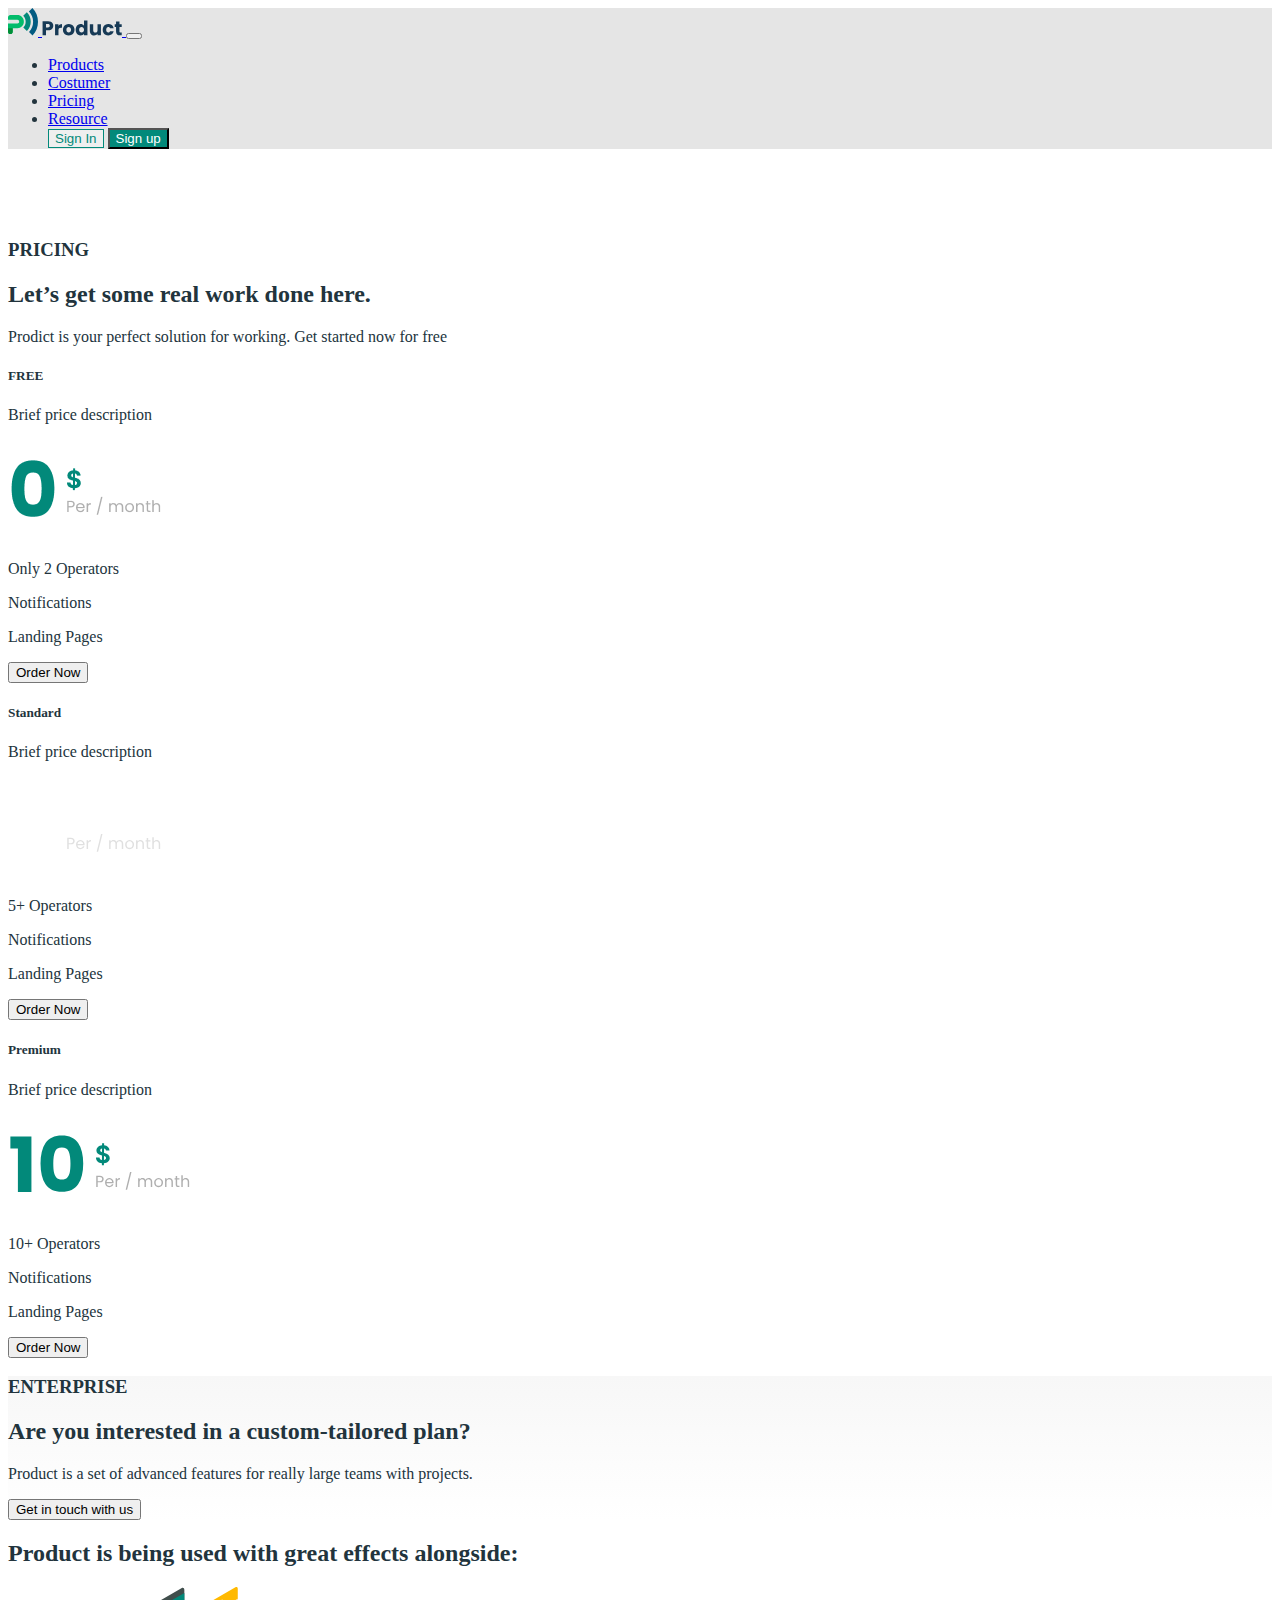
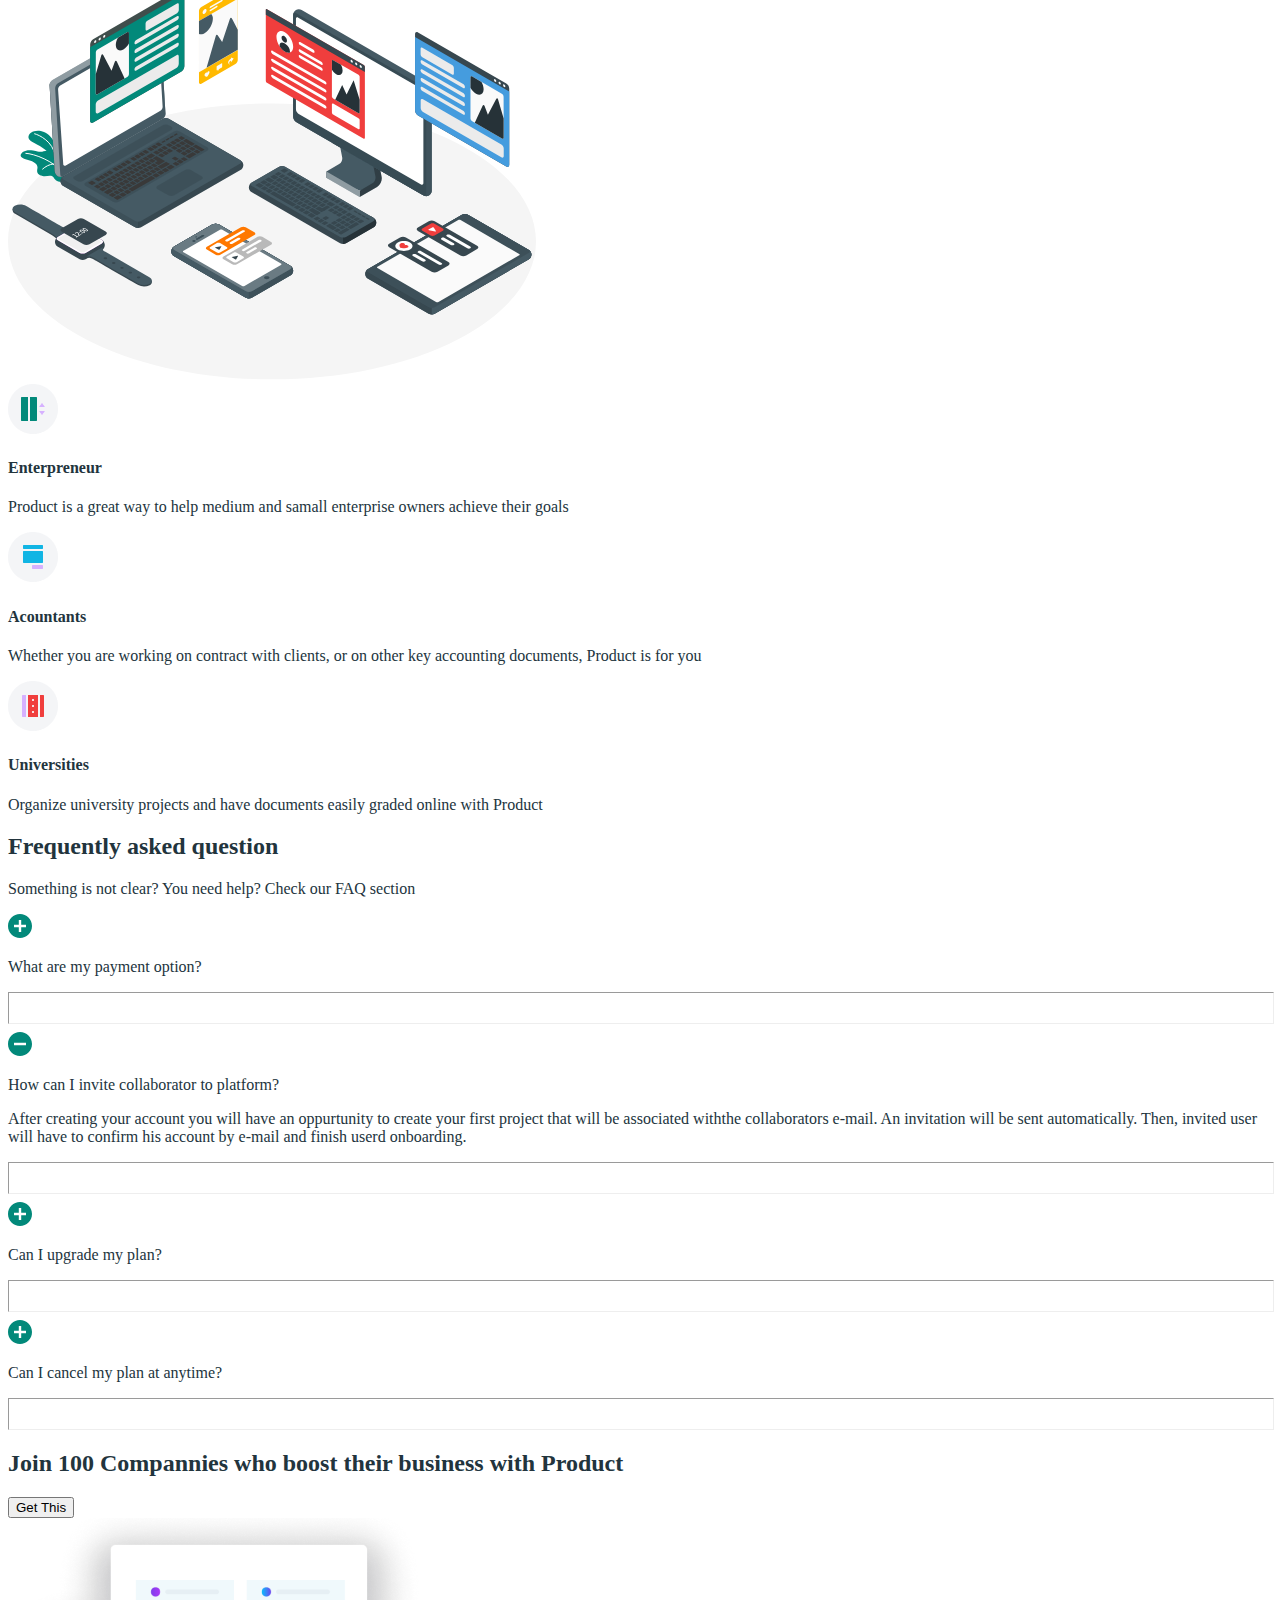
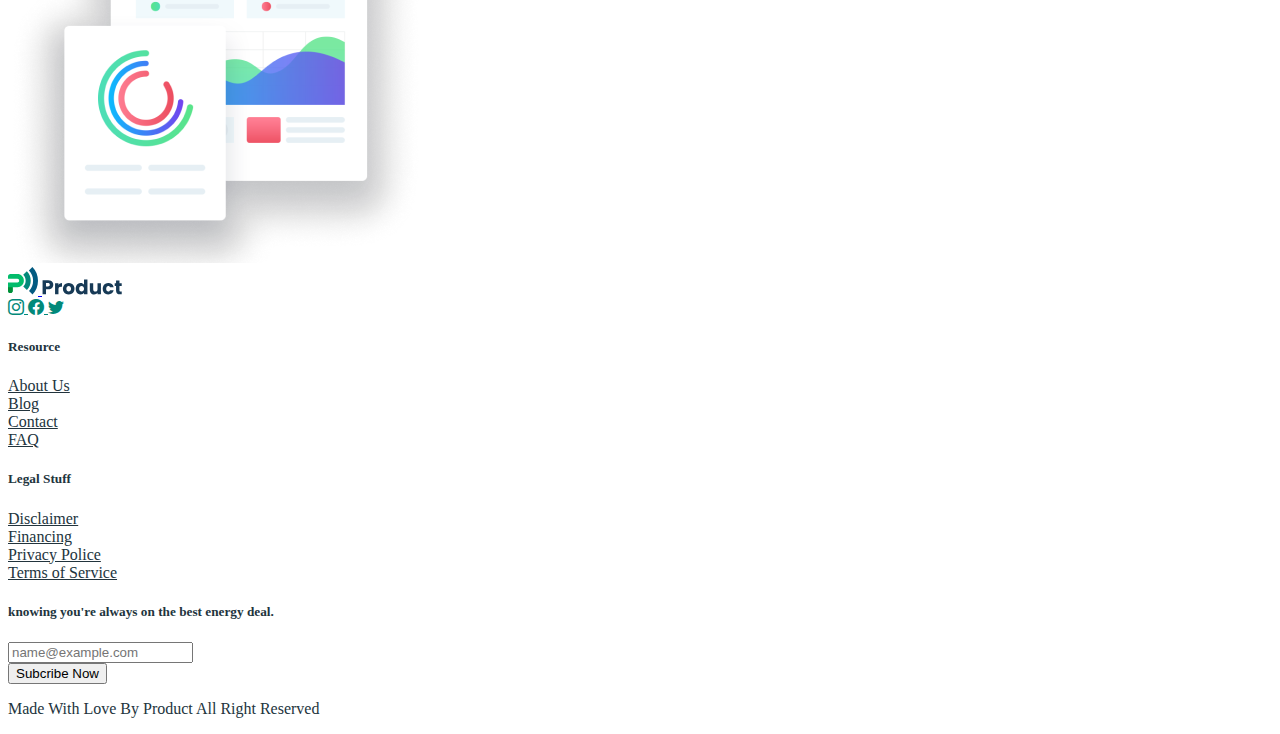
<file: pricing.html>
<!doctype html>
<html lang="en">
  <head>
    <!-- Required meta tags -->
    <meta charset="utf-8">
    <meta name="viewport" content="width=device-width, initial-scale=1">

    <!-- Bootstrap CSS -->
    <link href="https://cdn.jsdelivr.net/npm/bootstrap@5.1.3/dist/css/bootstrap.min.css" rel="stylesheet" integrity="sha384-1BmE4kWBq78iYhFldvKuhfTAU6auU8tT94WrHftjDbrCEXSU1oBoqyl2QvZ6jIW3" crossorigin="anonymous">
    <link rel="stylesheet" href="https://cdn.jsdelivr.net/npm/bootstrap-icons@1.7.2/font/bootstrap-icons.css">
    <link rel="stylesheet" href="./assets/css/style.css">

    <title>Pricing Page</title>
  </head>
  <body>
    
    <nav class="navbar navbar-expand-lg navbar-light bg-light-grey fixed-top">
        <div class="container">
          <a class="navbar-brand" href="index.html">
              <img src="./assets/images/index/Group 190.svg" alt="" width="30px">
              <img src="./assets/images/index/Product.svg" alt="" width="80px">
          </a>
          <button class="navbar-toggler" type="button" data-bs-toggle="collapse" data-bs-target="#navbarSupportedContent" aria-controls="navbarSupportedContent" aria-expanded="false" aria-label="Toggle navigation">
            <span class="navbar-toggler-icon"></span>
          </button>
          <div class="collapse navbar-collapse" id="navbarSupportedContent">
            <ul class="navbar-nav ms-auto mb-2 mb-lg-0 align-items-center">
              <li class="nav-item">
                <a class="nav-link" aria-current="page" href="index.html">Products</a>
              </li>
              <li class="nav-item">
                <a class="nav-link" aria-current="page" href="customer.html">Costumer</a>
              </li>
              <li class="nav-item">
                <a class="nav-link active" aria-current="page" href="pricing.html">Pricing</a>
              </li>
              <li class="nav-item">
                <a class="nav-link" aria-current="page" href="resource.html">Resource</a>
              </li>
              
              <button class="btn bg-outline-primary-color me-2 mb-2" type="submit">Sign In</button>
              <button class="btn bg-primary-color me-2 mb-2" type="submit">Sign up</button>
            </form>
          </div>
        </div>
      </nav>

    <main>

        <!-- Pricing -->
        <div class="pricing">
            <div class="container text-center">
                <h3 class="fw-bolder mb-3">PRICING</h3>
                <h2 class="fw-bold mb-3">Let’s get some real work done here.</h2>
                <p class="mb-3 fs-6">Prodict is your perfect solution for working. Get started now for free</p>

                <div class="row mt-5 mx-auto">
                    <div class="col-lg-4 mb-3 ">
                        <div class="card rounded shadow" style="width: 18rem;">
                            <div class="card-body text-center">
                                <h5 class="card-title fw-bold">FREE</h5>
                                <p class="card-text">Brief price description</p>
                                <img src="./assets/images/index/Group 201.png" alt="">
                                <p class="card-text">Only 2 Operators</p>
                                <p class="card-text">Notifications</p>
                                <p class="card-text">Landing Pages</p>
                                <div class="button  d-flex align-items-center my-4">
                                <button class="btn btn-success btn-lg m-auto mt-3" type="submit">Order Now</button>
                                </div>
                            </div>
                          </div>
                    </div>
                    <div class="col-lg-4 mb-3">
                        <div class="card rounded shadow bg-success text-white" style="width: 18rem;">
                            <div class="card-body text-center">
                              <h5 class="card-title fw-bold">Standard</h5>
                              <p class="card-text">Brief price description</p>
                              <img src="./assets/images/index/Group 202.svg" alt="">
                              <p class="card-text">5+ Operators</p>
                              <p class="card-text">Notifications</p>
                              <p class="card-text">Landing Pages</p>
                              <div class="button  d-flex align-items-center my-4">
                                <button class="btn btn-light text-success btn-lg m-auto mt-3" type="submit">Order Now</button>
                            </div>
                            </div>
                          </div>
                    </div>
                    <div class="col-lg-4 mb-3">
                        <div class="card rounded shadow" style="width: 18rem;">
                            <div class="card-body text-center">
                                <h5 class="card-title fw-bold">Premium</h5>
                                <p class="card-text">Brief price description</p>
                                <img src="./assets/images/index/Group 203.svg" alt="">
                                <p class="card-text">10+ Operators</p>
                                <p class="card-text">Notifications</p>
                                <p class="card-text">Landing Pages</p>
                                <div class="button  d-flex align-items-center my-4">
                                    <button class="btn btn-success btn-lg m-auto mt-3" type="submit">Order Now</button>
                                </div>
                            </div>
                          </div>
                    </div>
                </div>
            </div>
        </div>
        <!-- Akhir Pricing -->

        <!-- Enterprise -->
        <div class="enterprise py-5 my-5">
            <div class="container text-center">
                <h3 class="fw-bolder mb-3">ENTERPRISE</h3>
                <h2 class="fw-bold mb-3">Are you interested  in a custom-tailored plan?</h2>
                <p class=" mb-3 fs-6">Product is a set of advanced features for really large teams with projects.</p>
                <button class="btn btn-success m-auto mt-3" type="submit">Get in touch with us</button>
            </div>
        </div>
        <!-- Akhir Enterprise -->

        <!-- Products -->
        <div class="products my-5">
            <div class="container">
                <h2 class="text-center fw-bold">Product is being used with great effects alongside:</h2>

                <div class="row mt-5">
                    <div class="col-lg order-1 my-5">
                        <img src="./assets/images/pricing/amico.svg" alt="" class="img-fluid">
                    </div>
                    <div class="col-lg order-2">
                        <div class="products-item">
                            <div class="head d-flex align-items-center mb-3">
                                <img src="./assets/images/pricing/enterpreneur.png" alt="">
                                <h4 class="fw-bolder ms-2">Enterpreneur</h4>
                            </div>
                            <p class="ms-1">Product is a great way to help medium and samall enterprise owners achieve their goals</p>
                        </div>
                        <div class="products-item">
                            <div class="head d-flex align-items-center mb-3">
                                <img src="./assets/images/pricing/accountants.png" alt="">
                                <h4 class="fw-bolder ms-2">Acountants</h4>
                            </div>
                            <p class="ms-1">Whether you are working on contract with clients, or on other key accounting documents, Product is for you</p>
                        </div>
                        <div class="products-item">
                            <div class="head d-flex align-items-center mb-3">
                                <img src="./assets/images/pricing/universities.png" alt="">
                                <h4 class="fw-bolder ms-2">Universities</h4>
                            </div>
                            <p class="ms-1">Organize university projects and have documents easily graded online with Product</p>
                        </div>
                    </div>
                </div>
            </div>
        </div>
        <!-- Akhir Products -->

        <!-- FAQ -->
        <div class="faq my-5">
            <div class="container">
                <h2 class="text-center">Frequently asked question</h2>
                <p class="text-center mb-5">Something is not clear? You need help? Check our FAQ section</p>

                <div class="faq-item">
                    <div class="d-flex align-items-center">
                        <img src="./assets/images/pricing/plus_circle.svg" alt="">
                        <p class="fw-bold ms-2">What are my payment option?</p>
                    </div>
                    <hr class="line">
                </div>
                <div class="faq-item">
                    <div class="d-flex align-items-center">
                        <img src="./assets/images/pricing/minus_circle.svg" alt="">
                        <p class="fw-bold ms-2">How can I invite collaborator to platform?</p>
                    </div>
                    <p class="lead fs-6">After creating your account you will have an oppurtunity to create your first project that will be associated withthe collaborators e-mail. An invitation  will be sent automatically. Then, invited user will have to confirm his account by e-mail and finish userd onboarding.</p>
                    <hr class="line">

                </div>
                <div class="faq-item">
                    <div class="d-flex align-items-center">
                        <img src="./assets/images/pricing/plus_circle.svg" alt="">
                        <p class="fw-bold ms-2">Can I upgrade my plan?</p>
                    </div>
                    <hr class="line">

                </div>
                <div class="faq-item">
                    <div class="d-flex align-items-center">
                        <img src="./assets/images/pricing/plus_circle.svg" alt="">
                        <p class="fw-bold ms-2">Can I cancel my plan at anytime?</p>
                    </div>
                    <hr class="line">

                </div>
            </div>
        </div>
        <!-- Akhir FAQ -->

       

    </main>

      <footer>
           <!-- Screen -->
        <div class="screen">
            <div class="container d-flex justify-content-center">
                <div class="card my-5 bg-success text-white rounded" style="max-width: 800px;">
                    <div class="row g-0">
                      <div class="col-lg-7">
                        <div class="card-body p-4">
                          <h2 class="card-title mb-5">Join 100 Compannies who boost their business with Product</h2>
                          <button class="btn btn-light text-success fw-bolder">Get This</button>
                        </div>
                      </div>
                      <div class="col-lg-5">
                        <img src="./assets/images/index/screen.png" class="img-fluid rounded-start" alt="...">
                      </div>
                    </div>
                  </div>
            </div>
        </div>
        <!-- Akhir Screen -->

        <div class="container text-center">
            <div class="row py-5 justify-content-center">
                <div class="col-lg-3 mb-5">
                    <a class="navbar-brand" href="index.html">
                        <img src="./assets/images/index/Group 190.svg" alt="" width="30px">
                        <img src="./assets/images/index/Product.svg" alt="" width="80px">
                    </a>
                    <div class="icons mt-3">
                        <a href="" class="text-decoration-none me-3 text-primary-color">
                            <i class="bi bi-instagram"></i>
                        </a>
                        <a href="" class="text-decoration-none me-3 text-primary-color">
                            <i class="bi bi-facebook"></i>
                        </a>
                        <a href="" class="text-decoration-none me-3 text-primary-color">
                            <i class="bi bi-twitter"></i>
                        </a>

                    </div>
                </div>
                <div class="col-lg-3 mb-5 ">
                    <h5>Resource</h5>
                    <div class="resource mt-3">
                        <div class="resource-item mt-2">
                            <a href="" class="text-decoration-none text-blue">About Us</a>
                        </div>
                        <div class="resource-item mt-2">
                            <a href="" class="text-decoration-none text-blue">Blog</a>
                        </div>
                        <div class="resource-item mt-2">
                            <a href="" class="text-decoration-none text-blue">Contact</a>
                        </div>
                        <div class="resource-item mt-2">
                            <a href="" class="text-decoration-none text-blue">FAQ</a>
                        </div>
                    </div>
                </div>
                <div class="col-lg-3 mb-5">
                    <h5>Legal Stuff</h5>
                    <div class="legal mt-3">
                        <div class="legal-item mt-2">
                            <a href="" class="text-decoration-none text-blue">Disclaimer</a>
                        </div>
                        <div class="legal-item mt-2">
                            <a href="" class="text-decoration-none text-blue">Financing</a>
                        </div>
                        <div class="legal-item mt-2">
                            <a href="" class="text-decoration-none text-blue">Privacy Police</a>
                        </div>
                        <div class="legal-item mt-2">
                            <a href="" class="text-decoration-none text-blue">Terms of Service</a>
                        </div>
                    </div>
                </div>
                <div class="col-lg-3 mb-5">
                    <h5>knowing you're always on the best energy deal.</h5>
                    <div class="my-3">
                        <input type="email" class="form-control" id="exampleFormControlInput1" placeholder="name@example.com">
                    </div>
                    <button class="btn btn-success btn-sm" type="submit">Subcribe Now</button>
                </div>
            </div>
            <p class="fs-6">Made With Love By Product All Right Reserved </p>
        </div>
    </footer>

    <!-- Optional JavaScript; choose one of the two! -->

    <!-- Option 1: Bootstrap Bundle with Popper -->
    <script src="https://cdn.jsdelivr.net/npm/bootstrap@5.1.3/dist/js/bootstrap.bundle.min.js" integrity="sha384-ka7Sk0Gln4gmtz2MlQnikT1wXgYsOg+OMhuP+IlRH9sENBO0LRn5q+8nbTov4+1p" crossorigin="anonymous"></script>

    <!-- Option 2: Separate Popper and Bootstrap JS -->
    <!--
    <script src="https://cdn.jsdelivr.net/npm/@popperjs/core@2.10.2/dist/umd/popper.min.js" integrity="sha384-7+zCNj/IqJ95wo16oMtfsKbZ9ccEh31eOz1HGyDuCQ6wgnyJNSYdrPa03rtR1zdB" crossorigin="anonymous"></script>
    <script src="https://cdn.jsdelivr.net/npm/bootstrap@5.1.3/dist/js/bootstrap.min.js" integrity="sha384-QJHtvGhmr9XOIpI6YVutG+2QOK9T+ZnN4kzFN1RtK3zEFEIsxhlmWl5/YESvpZ13" crossorigin="anonymous"></script>
    -->
  </body>
</html>
</file>
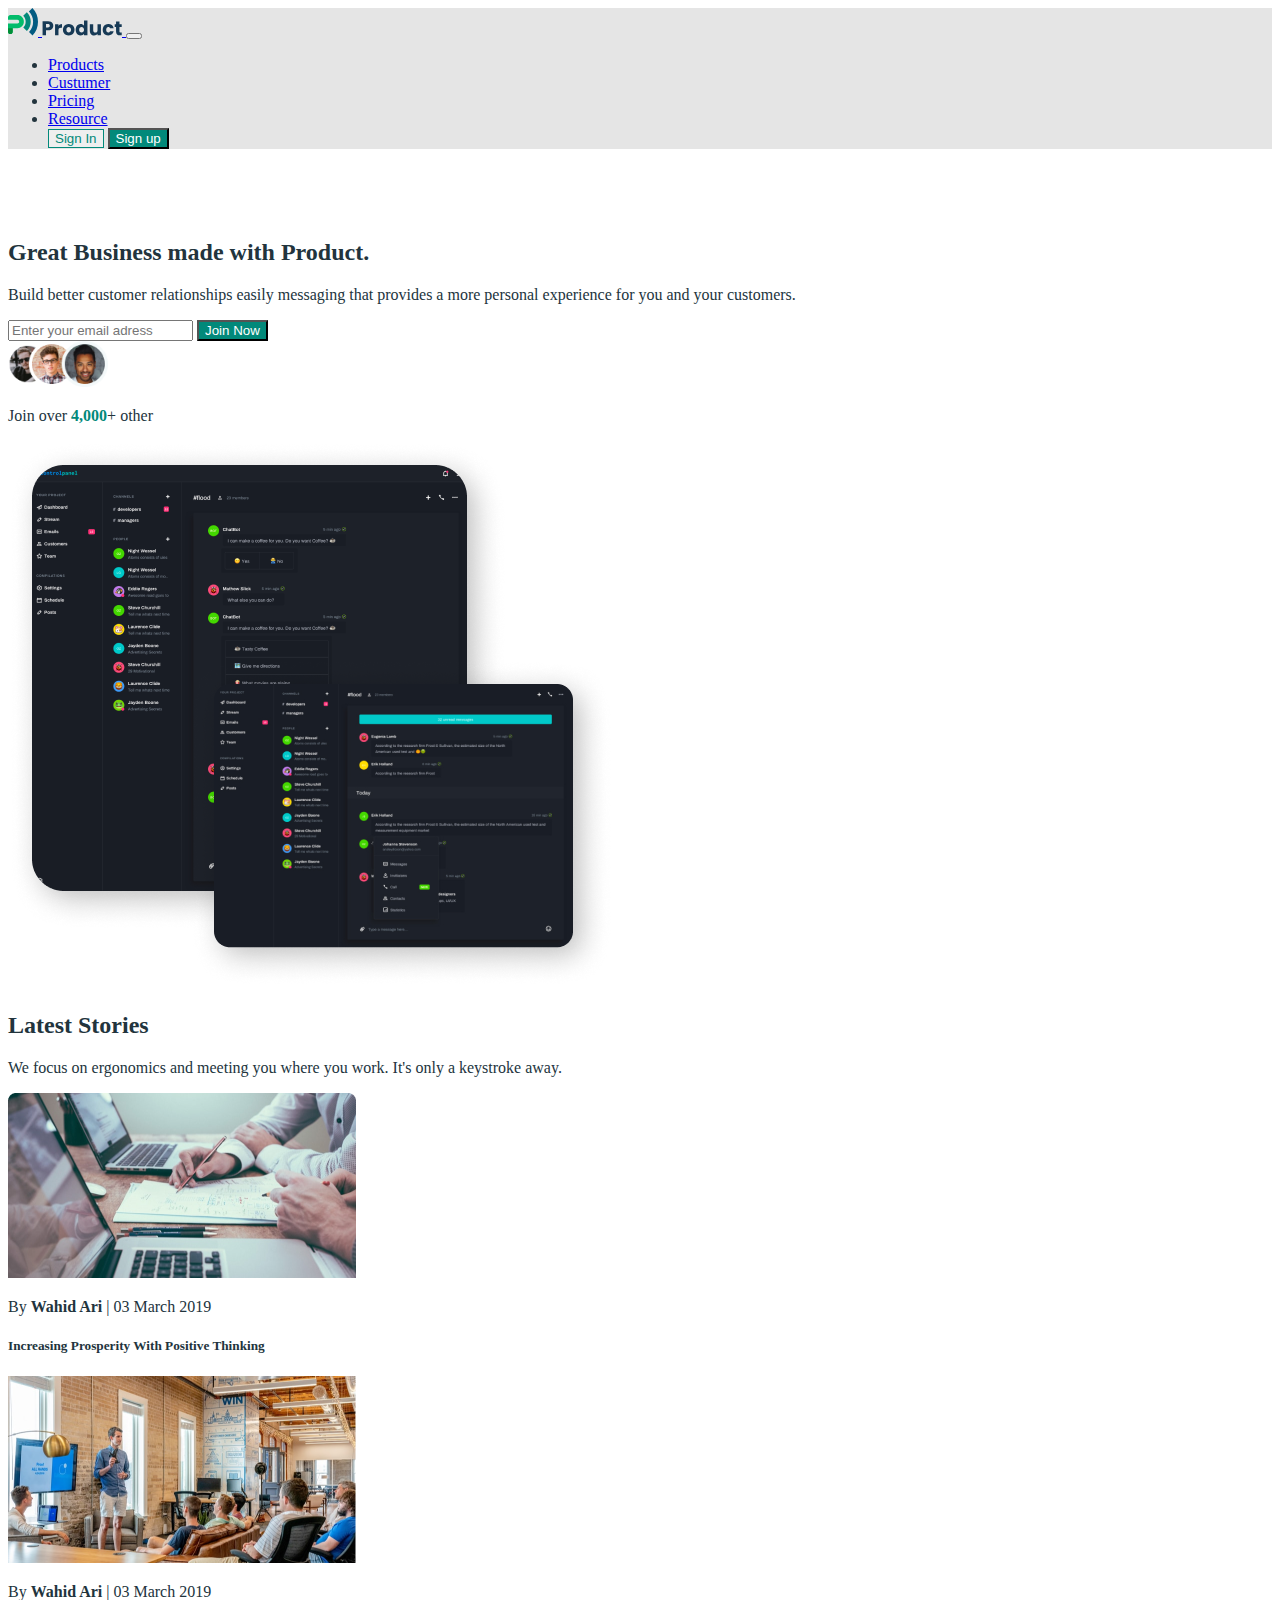
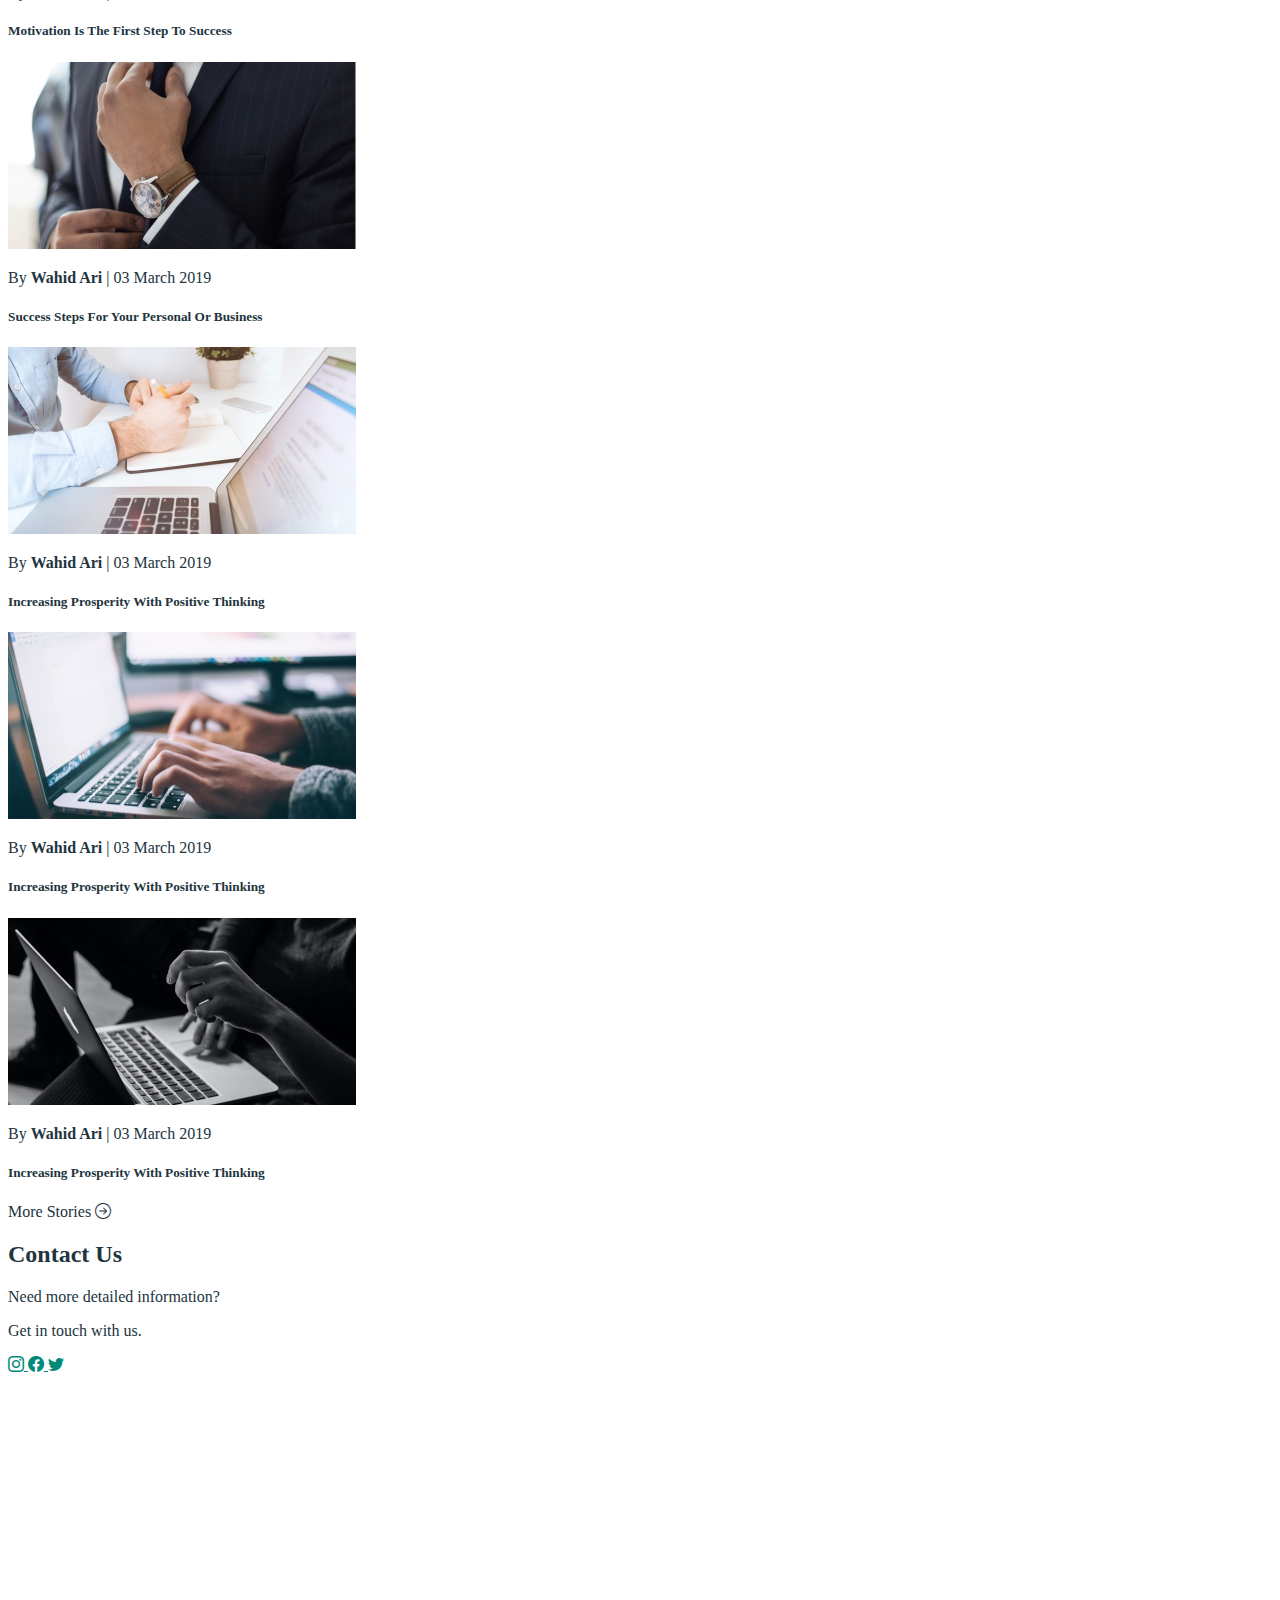
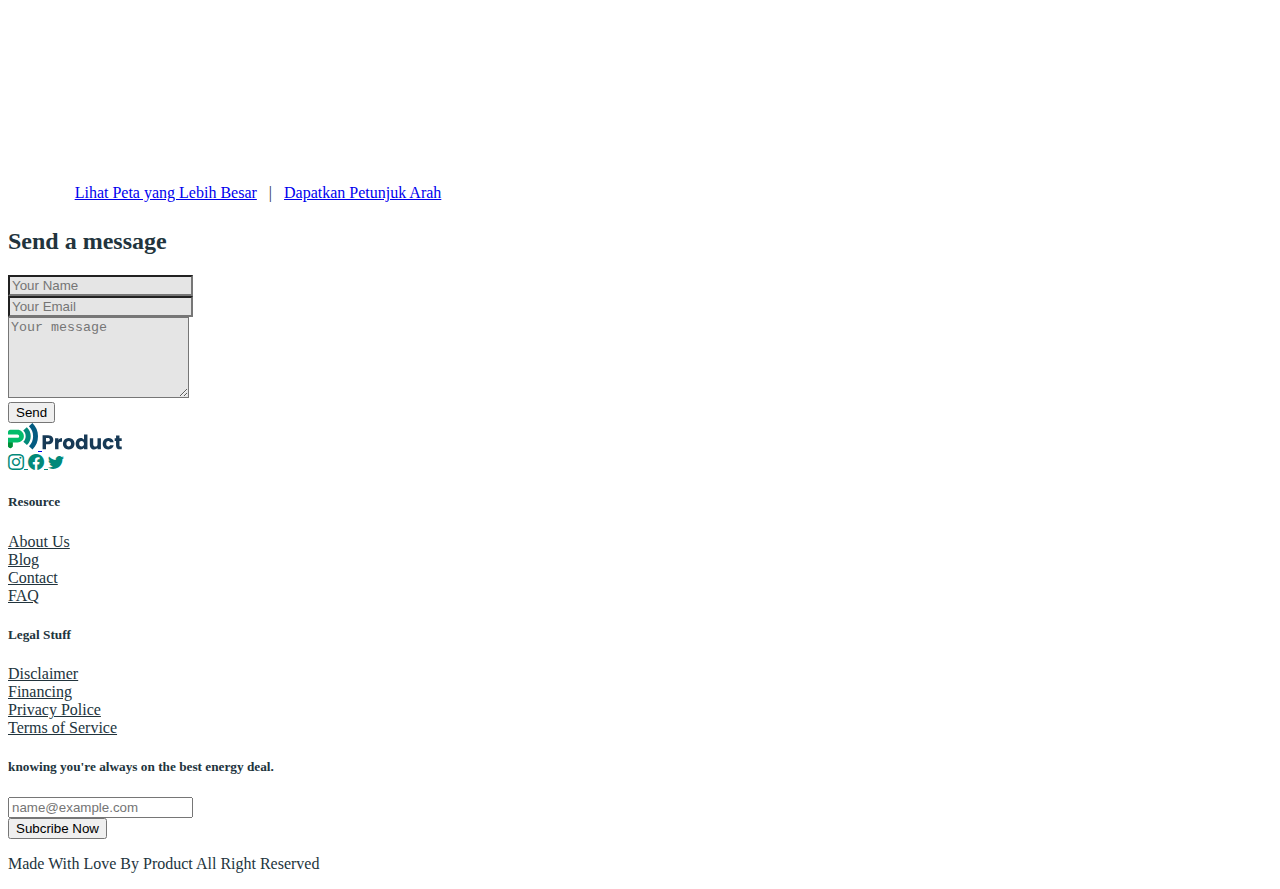
<file: resource.html>
<!doctype html>
<html lang="en">
  <head>
    <!-- Required meta tags -->
    <meta charset="utf-8">
    <meta name="viewport" content="width=device-width, initial-scale=1">

    <!-- Bootstrap CSS -->
    <link href="https://cdn.jsdelivr.net/npm/bootstrap@5.1.3/dist/css/bootstrap.min.css" rel="stylesheet" integrity="sha384-1BmE4kWBq78iYhFldvKuhfTAU6auU8tT94WrHftjDbrCEXSU1oBoqyl2QvZ6jIW3" crossorigin="anonymous">
    <link rel="stylesheet" href="https://cdn.jsdelivr.net/npm/bootstrap-icons@1.7.2/font/bootstrap-icons.css">
    <link rel="stylesheet" href="./assets/css/style.css">

    <title>Costumer Page</title>
  </head>
  <body>
    
    <nav class="navbar navbar-expand-lg navbar-light bg-light-grey fixed-top">
        <div class="container">
          <a class="navbar-brand" href="index.html">
              <img src="./assets/images/index/Group 190.svg" alt="" width="30px">
              <img src="./assets/images/index/Product.svg" alt="" width="80px">
          </a>
          <button class="navbar-toggler" type="button" data-bs-toggle="collapse" data-bs-target="#navbarSupportedContent" aria-controls="navbarSupportedContent" aria-expanded="false" aria-label="Toggle navigation">
            <span class="navbar-toggler-icon"></span>
          </button>
          <div class="collapse navbar-collapse" id="navbarSupportedContent">
            <ul class="navbar-nav ms-auto mb-2 mb-lg-0 align-items-center">
              <li class="nav-item">
                <a class="nav-link" aria-current="page" href="index.html">Products</a>
              </li>
              <li class="nav-item">
                <a class="nav-link" aria-current="page" href="#">Custumer</a>
              </li>
              <li class="nav-item">
                <a class="nav-link" aria-current="page" href="pricing.html">Pricing</a>
              </li>
              <li class="nav-item">
                <a class="nav-link active" aria-current="page" href="resource.html">Resource</a>
              </li>
              
              <button class="btn bg-outline-primary-color me-2 mb-2" type="submit">Sign In</button>
              <button class="btn bg-primary-color me-2 mb-2" type="submit">Sign up</button>
            </form>
          </div>
        </div>
      </nav>


      <main>
          <!-- Heroes -->
        <div class="heroes ">
            <div class="container">
                <div class="my-5 d-flex">
                    <div class="row justify-content-center align-items-center">
                        <div class="col-lg left align-items-center mb-3 mt-5">
                            <div class="">
                                <h2 class="fw-bold fs-1 mb-3">Great Business made with Product.</h2>
                                <p class="mb-3">Build better customer relationships easily messaging that provides a more personal experience for you and your customers.</p>
                            </div>
                            <div class="input-group mt-5">
                                <input type="text" class="form-control rounded-pill" placeholder="Enter your email adress" aria-label="Enter your email adress" aria-describedby="button-addon2">
                                <button class="btn btn-outline-secondary rounded-pill bg-primary-color" type="button" id="button-addon2">Join Now</button>
                            </div>
                            <div class="d-flex align-items-center mt-5">
                                <img src="./assets/images/resource/Group 1451.png" alt="" width="100px">
                                <p class="ms-3">Join over <strong class="text-primary-color"> 4,000</strong>+ other</p>
                            </div>
                        </div>

                        <div class="col-lg right align-items-center">
                            <img src="./assets/images/resource/Group 1452.png" alt="heroes" class="img-fluid">
                        </div>
                    </div>
                </div>
            </div>
        </div>
        <!-- Heroes -->

        <!-- Stories -->
        <div class="stories my-5">
            <div class="container">
                <div class="header-stories my-5 text-center">
                    <h2 class="fw-bold">Latest Stories</h2>
                    <p>We focus on ergonomics and meeting you where you work. It's only a keystroke away. </p>
                </div>
                <div class="row align-items-center">
                    <div class="col-lg-4 mb-2">
                        <div class="card rounded-3" style="width: 23rem;">
                            <img src="./assets/images/index/image bg.png" class="card-img-top" alt="...">
                            <div class="card-body">
                                <p class="card-text fs-6 fw-bolder">By <strong>Wahid Ari</strong> |  03 March 2019</p>
                                <h5 class="card-title">Increasing Prosperity With Positive Thinking</h5>
                            </div>
                        </div>
                    </div>
                    <div class="col-lg-4">
                        <div class="card" style="width: 23rem;">
                            <img src="./assets/images/resource/Image Placeholder.png" class="card-img-top" alt="...">
                            <div class="card-body">
                                <p class="card-text fs-6">By <strong>Wahid Ari</strong> |  03 March 2019</p>
                                <h5 class="card-title fw-bolder">Motivation Is The First Step To Success</h5>
                            </div>
                        </div>
                    </div>
                    <div class="col-lg-4">
                        <div class="card" style="width: 23rem;">
                            <img src="./assets/images/resource/Image Placeholder (1).png" class="card-img-top" alt="...">
                            <div class="card-body">
                                <p class="card-text fs-6 fw-bolder">By <strong>Wahid Ari</strong> |  03 March 2019</p>
                                <h5 class="card-title">Success Steps For Your Personal Or Business</h5>
                            </div>
                        </div>
                    </div>
                    <div class="col-lg-4 mb-2">
                        <div class="card" style="width: 23rem;">
                            <img src="./assets/images/resource/Image Placeholder (2).png" class="card-img-top" alt="...">
                            <div class="card-body">
                                <p class="card-text fs-6 fw-bolder">By <strong>Wahid Ari</strong> |  03 March 2019</p>
                                <h5 class="card-title">Increasing Prosperity With Positive Thinking</h5>
                            </div>
                        </div>
                    </div><div class="col-lg-4 mb-2">
                        <div class="card" style="width: 23rem;">
                            <img src="./assets/images/resource/Image Placeholder (3).png" class="card-img-top" alt="...">
                            <div class="card-body">
                                <p class="card-text fs-6 fw-bolder">By <strong>Wahid Ari</strong> |  03 March 2019</p>
                                <h5 class="card-title">Increasing Prosperity With Positive Thinking</h5>
                            </div>
                        </div>
                    </div>
                    <div class="col-lg-4 mb-2">
                        <div class="card" style="width: 23rem;">
                            <img src="./assets/images/resource/Image Placeholder (4).png" class="card-img-top" alt="...">
                            <div class="card-body">
                                <p class="card-text fs-6 fw-bolder">By <strong>Wahid Ari</strong> |  03 March 2019</p>
                                <h5 class="card-title">Increasing Prosperity With Positive Thinking</h5>
                            </div>
                        </div>
                    </div>
                </div>
                <div class="text-center mt-3">
                    <span>More Stories</span>
                    <i class="bi bi-arrow-right-circle"></i>
                </div>
            </div>
        </div>
        <!--  AkhirStories -->

        <!-- Contact -->
        <div class="contact my-5">
            <div class="container text-center py-5">
                <div class="contact-header">
                    <h2 class="mb-3">Contact Us</h2>
                    <p>Need more detailed information? </p>
                    <p>Get in touch with us.</p>
                </div>
                <div class="icons my-5">
                    <a href="" class="text-decoration-none me-3 text-primary-color fs-3">
                        <i class="bi bi-instagram"></i>
                    </a>
                    <a href="" class="text-decoration-none me-3 text-primary-color fs-3">
                        <i class="bi bi-facebook"></i>
                    </a>
                    <a href="" class="text-decoration-none me-3 text-primary-color fs-3">
                        <i class="bi bi-twitter"></i>
                    </a>
                </div>

                <div>
                    <iframe width="500" height="400" frameborder="0" src="https://www.bing.com/maps/embed?h=400&w=500&cp=-5.999898944276978~1748.0003356933594&lvl=11&typ=s&sty=r&src=SHELL&FORM=MBEDV8" scrolling="no">
                    </iframe>
                    <div style="white-space: nowrap; text-align: center; width: 500px; padding: 6px 0;">
                       <a id="largeMapLink" target="_blank" href="https://www.bing.com/maps?cp=-5.999898944276978~1748.0003356933594&amp;sty=r&amp;lvl=11&amp;FORM=MBEDLD">Lihat Peta yang Lebih Besar</a> &nbsp; | &nbsp;
                       <a id="dirMapLink" target="_blank" href="https://www.bing.com/maps/directions?cp=-5.999898944276978~1748.0003356933594&amp;sty=r&amp;lvl=11&amp;rtp=~pos.-5.999898944276978_1748.0003356933594____&amp;FORM=MBEDLD">Dapatkan Petunjuk Arah</a>
                   </div>
               </div>
            </div>
        <!-- Akhir Contact -->
        <div class="container d-flex justify-content-center my-5">
            <div class="card w-75 p-5">
                <div class="header-card text-center ">
                    <h2 class="fw-bold">Send a message</h2>
                </div>
                <form action="">
                    <div class="my-5">
                        <input type="email" class="form-control rounded-pill bg-light-grey px-3 py-2" id="exampleInputEmail1" aria-describedby="emailHelp" placeholder="Your Name">
                    </div>
                    <div class="mb-5">
                        <input type="email" class="form-control rounded-pill bg-light-grey px-3 py-2" id="exampleInputEmail1" aria-describedby="emailHelp" placeholder="Your Email">
                    </div>
                    <div class="mb-5">
                        <textarea class="form-control bg-light-grey" id="exampleFormControlTextarea1" rows="5" placeholder="Your message"></textarea>
                    </div>
                    <button class="btn btn-success btn-lg rounded-pill px-5" type="submit">Send</button>
                </form>
            </div>
        </div>

        </div>
      </main>


      <footer>

      <div class="container text-center">
          <div class="row py-5 justify-content-center">
              <div class="col-lg-3 mb-5">
                  <a class="navbar-brand" href="index.html">
                      <img src="./assets/images/index/Group 190.svg" alt="" width="30px">
                      <img src="./assets/images/index/Product.svg" alt="" width="80px">
                  </a>
                  <div class="icons mt-3">
                      <a href="" class="text-decoration-none me-3 text-primary-color">
                          <i class="bi bi-instagram"></i>
                      </a>
                      <a href="" class="text-decoration-none me-3 text-primary-color">
                          <i class="bi bi-facebook"></i>
                      </a>
                      <a href="" class="text-decoration-none me-3 text-primary-color">
                          <i class="bi bi-twitter"></i>
                      </a>

                  </div>
              </div>
              <div class="col-lg-3 mb-5 ">
                  <h5>Resource</h5>
                  <div class="resource mt-3">
                      <div class="resource-item mt-2">
                          <a href="" class="text-decoration-none text-blue">About Us</a>
                      </div>
                      <div class="resource-item mt-2">
                          <a href="" class="text-decoration-none text-blue">Blog</a>
                      </div>
                      <div class="resource-item mt-2">
                          <a href="" class="text-decoration-none text-blue">Contact</a>
                      </div>
                      <div class="resource-item mt-2">
                          <a href="" class="text-decoration-none text-blue">FAQ</a>
                      </div>
                  </div>
              </div>
              <div class="col-lg-3 mb-5">
                  <h5>Legal Stuff</h5>
                  <div class="legal mt-3">
                      <div class="legal-item mt-2">
                          <a href="" class="text-decoration-none text-blue">Disclaimer</a>
                      </div>
                      <div class="legal-item mt-2">
                          <a href="" class="text-decoration-none text-blue">Financing</a>
                      </div>
                      <div class="legal-item mt-2">
                          <a href="" class="text-decoration-none text-blue">Privacy Police</a>
                      </div>
                      <div class="legal-item mt-2">
                          <a href="" class="text-decoration-none text-blue">Terms of Service</a>
                      </div>
                  </div>
              </div>
              <div class="col-lg-3 mb-5">
                  <h5>knowing you're always on the best energy deal.</h5>
                  <div class="my-3">
                      <input type="email" class="form-control" id="exampleFormControlInput1" placeholder="name@example.com">
                  </div>
                  <button class="btn btn-success btn-sm" type="submit">Subcribe Now</button>
              </div>
          </div>
          <p class="fs-6">Made With Love By Product All Right Reserved </p>
      </div>
  </footer>

  <!-- Optional JavaScript; choose one of the two! -->

  <!-- Option 1: Bootstrap Bundle with Popper -->
  <script src="https://cdn.jsdelivr.net/npm/bootstrap@5.1.3/dist/js/bootstrap.bundle.min.js" integrity="sha384-ka7Sk0Gln4gmtz2MlQnikT1wXgYsOg+OMhuP+IlRH9sENBO0LRn5q+8nbTov4+1p" crossorigin="anonymous"></script>

  <!-- Option 2: Separate Popper and Bootstrap JS -->
  <!--
  <script src="https://cdn.jsdelivr.net/npm/@popperjs/core@2.10.2/dist/umd/popper.min.js" integrity="sha384-7+zCNj/IqJ95wo16oMtfsKbZ9ccEh31eOz1HGyDuCQ6wgnyJNSYdrPa03rtR1zdB" crossorigin="anonymous"></script>
  <script src="https://cdn.jsdelivr.net/npm/bootstrap@5.1.3/dist/js/bootstrap.min.js" integrity="sha384-QJHtvGhmr9XOIpI6YVutG+2QOK9T+ZnN4kzFN1RtK3zEFEIsxhlmWl5/YESvpZ13" crossorigin="anonymous"></script>
  -->
</body>
</html>
</file>
<file: assets/css/style.css>
:root {
  --primary-color: #02897a;
  --secondary-color: #4d8dff;
  --third-color: #740a76;
  --white-color: #fff;
  --dark-blue-color: #22343d;
}

body {
  color: var(--dark-blue-color);
}

.heroes {
  margin-top: 90px;
}

/* Index */
.text-primary-color {
  color: var(--primary-color);
}

.text-blue {
  color: var(--dark-blue-color);
}

.bg-primary-color {
  background-color: var(--primary-color);
  color: var(--white-color);
}

.bg-primary-color:hover,
.bg-outline-primary-color:hover {
  background-color: #01685c;
  color: var(--white-color);
}

.bg-outline-primary-color {
  outline-color: var(--primary-color);
  border: 1px solid;
  color: var(--primary-color);
}

.bg-light-grey {
  background-color: #e5e5e5;
}

.feature {
  margin-top: -50px;
  border-radius: 0 0 60% 60%;
  background: linear-gradient(
    179.59deg,
    #ededed 0.35%,
    rgba(255, 255, 255, 0.0001) 99.63%
  );
  /* transform: rotate(180deg); */
}

.feature .feature-head {
  width: 50%;
}

.quick-section {
  border-radius: 60% 60% 0 0;
  background: linear-gradient(
    179.59deg,
    #ededed 0.35%,
    rgba(255, 255, 255, 0.0001) 99.63%
  );
}

.content-strategies {
  margin-top: -50px;
}

.price {
  margin-top: -50px;
  padding-top: 80px;
}

.testimoni {
  margin-top: -50px;
  padding-top: 80px;
}
/* index */

/* pricing */
.pricing {
  margin-top: 90px;
}

.enterprise {
  background: linear-gradient(180deg, #f7f7f7 0%, rgba(247, 247, 247, 0) 100%);
}

.line {
  width: 100%;
  height: 30px;
  color: #adaaaa;
}
/* pricing */

/* Clients */
.clients {
  margin-top: 90px;
}
/* Clients */

/* costumer */
.join {
  background: linear-gradient(180deg, #f5f5f5 0%, rgba(245, 245, 245, 0) 100%);
}
/* costumer */

@media (max-width: 992px) {
  .feature {
    border-radius: 0 0 30% 30%;
  }
  .feature .feature-head {
    width: 80%;
  }
  .feature .btn {
    width: 30%;
  }

  .paragraph {
    width: 80% !important;
  }

  .left {
    order: 2;
  }
  .right {
    order: 1;
  }
}
</file>
